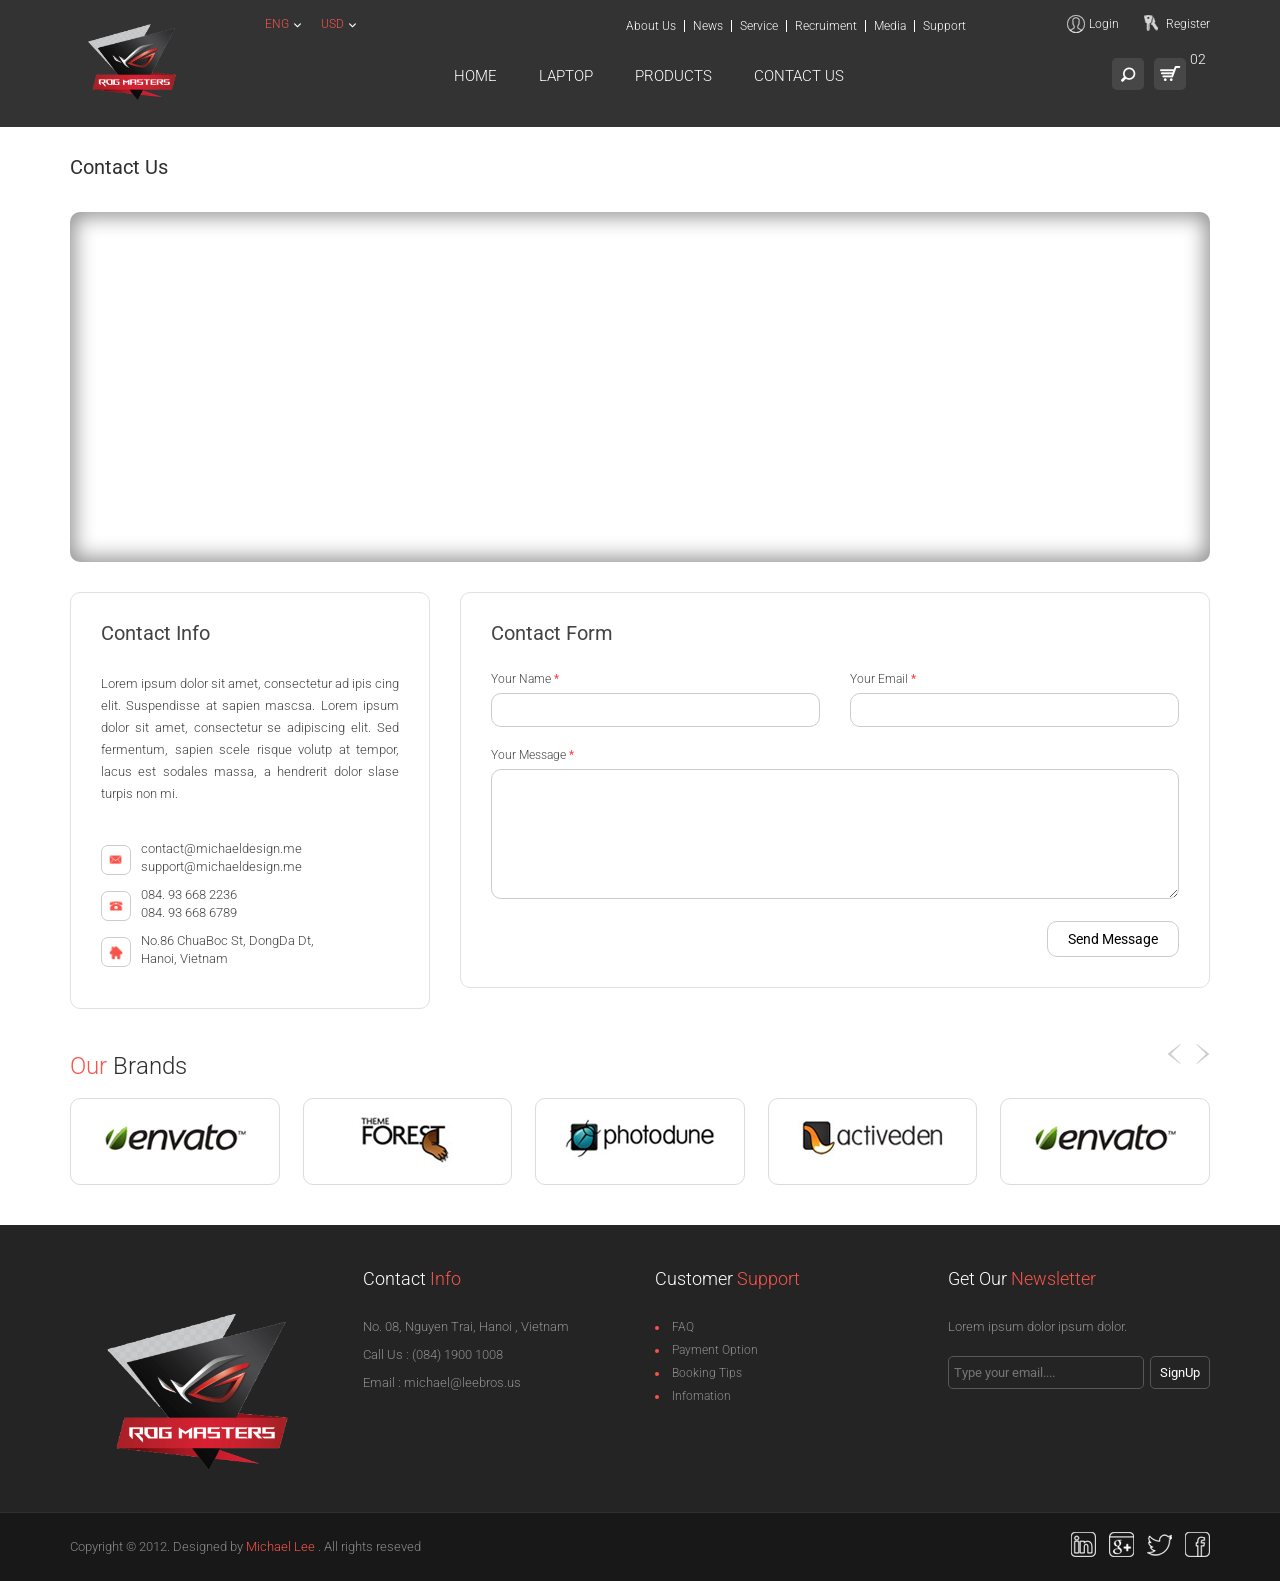
<file: contact.html>
<!DOCTYPE html>
<html>
  <head>
    <meta http-equiv="Content-Type" content="text/html;charset=utf-8"/>
    <meta name="description" content="">
    <meta name="viewport" content="width=device-width, initial-scale=1.0">
    <link rel="shortcut icon" href="images/logoshop.png">
    <title>
      Welcome to FlatShop
    </title>
    <link href="css/bootstrap.css" rel="stylesheet">
    <link href='http://fonts.googleapis.com/css?family=Roboto:400,300,300italic,400italic,500,700,500italic,100italic,100' rel='stylesheet' type='text/css'>
    <link href="css/font-awesome.min.css" rel="stylesheet">
    <link rel="stylesheet" href="css/flexslider.css" type="text/css" media="screen"/>
    <link href="css/style.css" rel="stylesheet" type="text/css">
    <!--[if lt IE 9]>
<script src="https://oss.maxcdn.com/libs/html5shiv/3.7.0/html5shiv.js">
</script>
<script src="https://oss.maxcdn.com/libs/respond.js/1.3.0/respond.min.js">
</script>
<![endif]-->
  </head>
  <body>
    <div class="wrapper">
      <div class="header">
        <div class="container">
           <div class="row">
              <div class="col-md-2 col-sm-2">
                 <div class="logo"><a href="index.html"><img src="images/logoshop.png" alt="FlatShop" width="128px" height="60px" ></a></div>
              </div>
              <div class="col-md-10 col-sm-10">
                  <div class="header_top">
                    <div class="row">
                       <div class="col-md-3">
                          <ul class="option_nav">
                             <li class="dorpdown">
                                <a href="#">Eng</a>
                                <ul class="subnav">
                                   <li><a href="#">Eng</a></li>
                                   <li><a href="#">Vns</a></li>
                                   <li><a href="#">Fer</a></li>
                                   <li><a href="#">Gem</a></li>
                                </ul>
                             </li>
                             <li class="dorpdown">
                                <a href="#">USD</a>
                                <ul class="subnav">
                                   <li><a href="#">USD</a></li>
                                   <li><a href="#">UKD</a></li>
                                   <li><a href="#">FER</a></li>
                                </ul>
                             </li>
                          </ul>
                       </div>
                       <div class="col-md-6">
                          <ul class="topmenu">
                             <li><a href="#">About Us</a></li>
                             <li><a href="#">News</a></li>
                             <li><a href="#">Service</a></li>
                             <li><a href="#">Recruiment</a></li>
                             <li><a href="#">Media</a></li>
                             <li><a href="#">Support</a></li>
                          </ul>
                       </div>
                       <div class="col-md-3">
                          <ul class="usermenu">
                             <li><a href="login.html" class="log">Login</a></li>
                             <li><a href="register.html" class="reg">Register</a></li>
                          </ul>
                       </div>
                    </div>
                    </div>
                     <div class="clearfix"></div>
                    <div class="header_bottom">
                    <ul class="option">
                       <li id="search" class="search">
                          <form><input class="search-submit" type="submit" value=""><input class="search-input" placeholder="Enter your search term..." type="text" value="" name="search"></form>
                       </li>
                       <li class="option-cart">
                          <a href="#" class="cart-icon">cart <span class="cart_no">02</span></a>
                          <!-- <ul class="option-cart-item">
                             <li>
                                <div class="cart-item">
                                   <div class="image"><img src="images/products/hp1.jpg" alt=""></div>
                                   <div class="item-description">
                                      <p class="name">Laptop Hp</p>
                                      <p><span class="light-red"></span><br>Quantity: <span class="light-red">01</span></p>
                                   </div>
                                   <div class="right">
                                      <p class="price">$120</p>
                                      <a href="#" class="remove"><img src="images/remove.png" alt="remove"></a>
                                   </div>
                                </div>
                             </li>
                             <li>
                                <div class="cart-item">
                                   <div class="image"><img src="images/products/chup4.jpg" alt=""></div>
                                   <div class="item-description">
                                      <p class="name">May chup anh</p>
                                      <p></span><br>Quantity: <span class="light-red">01</span></p>
                                   </div>
                                   <div class="right">
                                      <p class="price">$50</p>
                                      <a href="#" class="remove"><img src="images/remove.png" alt="remove"></a>
                                   </div>
                                </div>
                             </li>
                             <li><span class="total">Total <strong>$170</strong></span><button class="checkout" onClick="location.href='checkout.html'">CheckOut</button></li>
                          </ul>
                       </li> -->
                    </ul>
                    <div class="navbar-header"><button type="button" class="navbar-toggle" data-toggle="collapse" data-target=".navbar-collapse"><span class="sr-only">Toggle navigation</span><span class="icon-bar"></span><span class="icon-bar"></span><span class="icon-bar"></span></button></div>
                    <div class="navbar-collapse collapse">
                       <ul class="nav navbar-nav">
                        <li><a href="#"> </a></li>
                        <li><a href="#"> </a></li>
                        <li><a href="#"> </a></li>
                        <li><a href="#"> </a></li>
                        <li><a href="index.html"> Home </a></li>
                           <!-- <li class="active dropdown">
                             <a href="#" class="dropdown-toggle" data-toggle="dropdown">Home</a>
                             <div class="dropdown-menu">
                                <ul class="mega-menu-links">
                                   <li><a href="index.html">home</a></li>
                                   
                                   <li><a href="productgird.html">Productgird</a></li>
                                   <li><a href="details.html">Details</a></li>
                                   <li><a href="cart.html">Cart</a></li>
                                   <li><a href="checkout.html">CheckOut</a></li>
                                   <li><a href="checkout2.html">CheckOut2</a></li>
                                   <li><a href="contact.html">contact</a></li>
                                </ul>
                            </div>
                             </li> -->
                          <li><a href="productgird.html">Laptop</a></li>
                          <li><a href="productlitst.html">Products</a></li>
                          <li><a href="contact.html">contact us</a></li>
                       </ul>
                    </div>
                  </div>
                 
                
              </div>
           </div>
        </div>
     </div>
      <div class="clearfix">
      </div>
      <div class="container_fullwidth">
        <div class="container">
          <div class="row">
            <div class="col-md-12">
              <h5 class="title contact-title">
                Contact Us
              </h5>
              <div class="clearfix">
              </div>
              <div class="map">
                <iframe width="600" height="350" src="https://maps.google.com/maps?f=q&amp;source=s_q&amp;hl=en&amp;geocode=&amp;q=Vietnam&amp;aq=&amp;sll=14.058324,108.277199&amp;sspn=21.827722,43.286133&amp;ie=UTF8&amp;hq=&amp;hnear=Vietnam&amp;ll=14.058324,108.277199&amp;spn=8.883583,21.643066&amp;t=m&amp;z=6&amp;output=embed">
                </iframe>
              </div>
              <div class="clearfix">
              </div>
              <div class="row">
                <div class="col-md-4">
                  <div class="contact-infoormation">
                    <h5>
                      Contact Info
                    </h5>
                    <p>
                      Lorem ipsum dolor sit amet, consectetur ad ipis cing elit. Suspendisse at sapien mascsa. Lorem ipsum dolor sit amet, consectetur se adipiscing elit. Sed fermentum, sapien scele risque volutp at tempor, lacus est sodales massa, a hendrerit dolor slase turpis non mi. 
                    </p>
                    <ul>
                      <li>
                        <span class="icon">
                          <img src="images/message.png" alt="">
                        </span>
                        <p>
                          contact@michaeldesign.me
                          <br>
                          support@michaeldesign.me
                        </p>
                      </li>
                      <li>
                        <span class="icon">
                          <img src="images/phone.png" alt="">
                        </span>
                        <p>
                          084. 93 668 2236
                          <br>
                          084. 93 668 6789
                        </p>
                      </li>
                      <li>
                        <span class="icon">
                          <img src="images/address.png" alt="">
                        </span>
                        <p>
                          No.86 ChuaBoc St, DongDa Dt,
                          <br>
                          Hanoi, Vietnam
                        </p>
                      </li>
                    </ul>
                  </div>
                </div>
                <div class="col-md-8">
                  <div class="ContactForm">
                    <h5>
                      Contact Form
                    </h5>
                    <form>
                      <div class="row">
                        <div class="col-md-6">
                          <label>
                            Your Name 
                            <strong class="red">
                              *
                            </strong>
                          </label>
                          <input class="inputfild" type="text" name="">
                        </div>
                        <div class="col-md-6">
                          <label>
                            Your Email
                            <strong class="red">
                              *
                            </strong>
                          </label>
                          <input class="inputfild" type="email" name="">
                        </div>
                      </div>
                      <div class="row">
                        <div class="col-md-12">
                          <label>
                            Your Message 
                            <strong class="red">
                              *
                            </strong>
                          </label>
                          <textarea class="inputfild" rows="8" name="">
                          </textarea>
                        </div>
                      </div>
                      <button class="pull-right">
                        Send Message
                      </button>
                    </form>
                  </div>
                </div>
              </div>
            </div>
          </div>
          <div class="clearfix">
          </div>
          <div class="our-brand">
            <h3 class="title">
              <strong>
                Our 
              </strong>
              Brands
            </h3>
            <div class="control">
              <a id="prev_brand" class="prev" href="#">
                &lt;
              </a>
              <a id="next_brand" class="next" href="#">
                &gt;
              </a>
            </div>
            <ul id="braldLogo">
              <li>
                <ul class="brand_item">
                  <li>
                    <a href="#">
                      <div class="brand-logo">
                        <img src="images/envato.png" alt="">
                      </div>
                    </a>
                  </li>
                  <li>
                    <a href="#">
                      <div class="brand-logo">
                        <img src="images/themeforest.png" alt="">
                      </div>
                    </a>
                  </li>
                  <li>
                    <a href="#">
                      <div class="brand-logo">
                        <img src="images/photodune.png" alt="">
                      </div>
                    </a>
                  </li>
                  <li>
                    <a href="#">
                      <div class="brand-logo">
                        <img src="images/activeden.png" alt="">
                      </div>
                    </a>
                  </li>
                  <li>
                    <a href="#">
                      <div class="brand-logo">
                        <img src="images/envato.png" alt="">
                      </div>
                    </a>
                  </li>
                </ul>
              </li>
              <li>
                <ul class="brand_item">
                  <li>
                    <a href="#">
                      <div class="brand-logo">
                        <img src="images/envato.png" alt="">
                      </div>
                    </a>
                  </li>
                  <li>
                    <a href="#">
                      <div class="brand-logo">
                        <img src="images/themeforest.png" alt="">
                      </div>
                    </a>
                  </li>
                  <li>
                    <a href="#">
                      <div class="brand-logo">
                        <img src="images/photodune.png" alt="">
                      </div>
                    </a>
                  </li>
                  <li>
                    <a href="#">
                      <div class="brand-logo">
                        <img src="images/activeden.png" alt="">
                      </div>
                    </a>
                  </li>
                  <li>
                    <a href="#">
                      <div class="brand-logo">
                        <img src="images/envato.png" alt="">
                      </div>
                    </a>
                  </li>
                </ul>
              </li>
            </ul>
          </div>
        </div>
      </div>
      <div class="clearfix">
      </div>
      <div class="footer">
        <div class="footer-info">
          <div class="container">
            <div class="row">
              <div class="col-md-3">
                <div class="footer-logo">
                  <a href="#">
                    <img src="images/logoshop.png" alt="">
                  </a>
                </div>
              </div>
              <div class="col-md-3 col-sm-6">
                <h4 class="title">
                  Contact 
                  <strong>
                    Info
                  </strong>
                </h4>
                <p>
                  No. 08, Nguyen Trai, Hanoi , Vietnam
                </p>
                <p>
                  Call Us : (084) 1900 1008
                </p>
                <p>
                  Email : michael@leebros.us
                </p>
              </div>
              <div class="col-md-3 col-sm-6">
                <h4 class="title">
                  Customer
                  <strong>
                    Support
                  </strong>
                </h4>
                <ul class="support">
                  <li>
                    <a href="#">
                      FAQ
                    </a>
                  </li>
                  <li>
                    <a href="#">
                      Payment Option
                    </a>
                  </li>
                  <li>
                    <a href="#">
                      Booking Tips
                    </a>
                  </li>
                  <li>
                    <a href="#">
                      Infomation
                    </a>
                  </li>
                </ul>
              </div>
              <div class="col-md-3">
                <h4 class="title">
                  Get Our 
                  <strong>
                    Newsletter 
                  </strong>
                </h4>
                <p>
                  Lorem ipsum dolor ipsum dolor.
                </p>
                <form class="newsletter">
                  <input type="text" name="" placeholder="Type your email....">
                  <input type="submit" value="SignUp" class="button">
                </form>
              </div>
            </div>
          </div>
        </div>
        <div class="copyright-info">
          <div class="container">
            <div class="row">
              <div class="col-md-6">
                <p>
                  Copyright © 2012. Designed by 
                  <a href="#">
                    Michael Lee
                  </a>
                  . All rights reseved
                </p>
              </div>
              <div class="col-md-6">
                <ul class="social-icon">
                  <li>
                    <a href="#" class="linkedin">
                    </a>
                  </li>
                  <li>
                    <a href="#" class="google-plus">
                    </a>
                  </li>
                  <li>
                    <a href="#" class="twitter">
                    </a>
                  </li>
                  <li>
                    <a href="#" class="facebook">
                    </a>
                  </li>
                </ul>
              </div>
            </div>
          </div>
        </div>
      </div>
    </div>
    <!-- Bootstrap core JavaScript==================================================-->
    <script type="text/javascript" src="js/jquery-1.10.2.min.js">
    </script>
    <script type="text/javascript" src="js/bootstrap.min.js">
    </script>
    <script defer src="js/jquery.flexslider.js">
    </script>
    <script type="text/javascript" src="js/jquery.carouFredSel-6.2.1-packed.js">
    </script>
    <script type="text/javascript" src="js/script.min.js" >
    </script>
  </body>
</html>
</file>
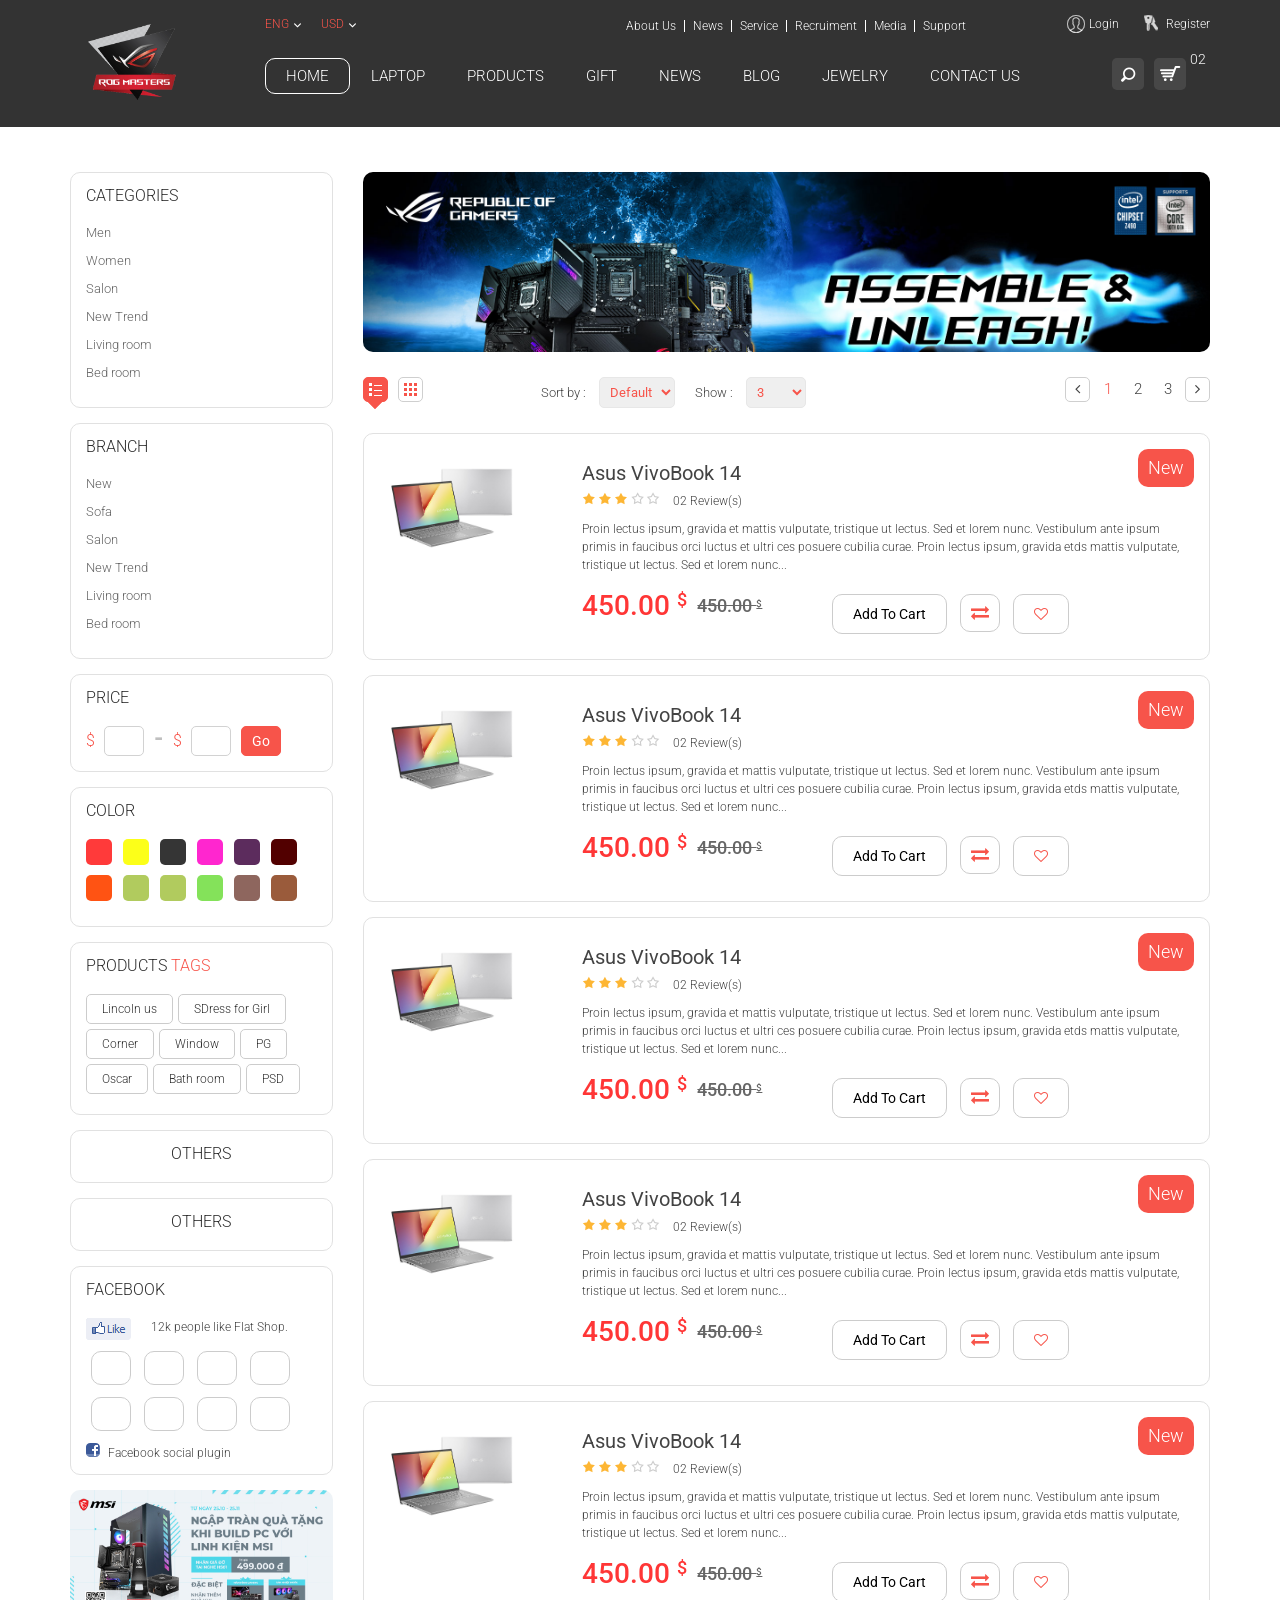
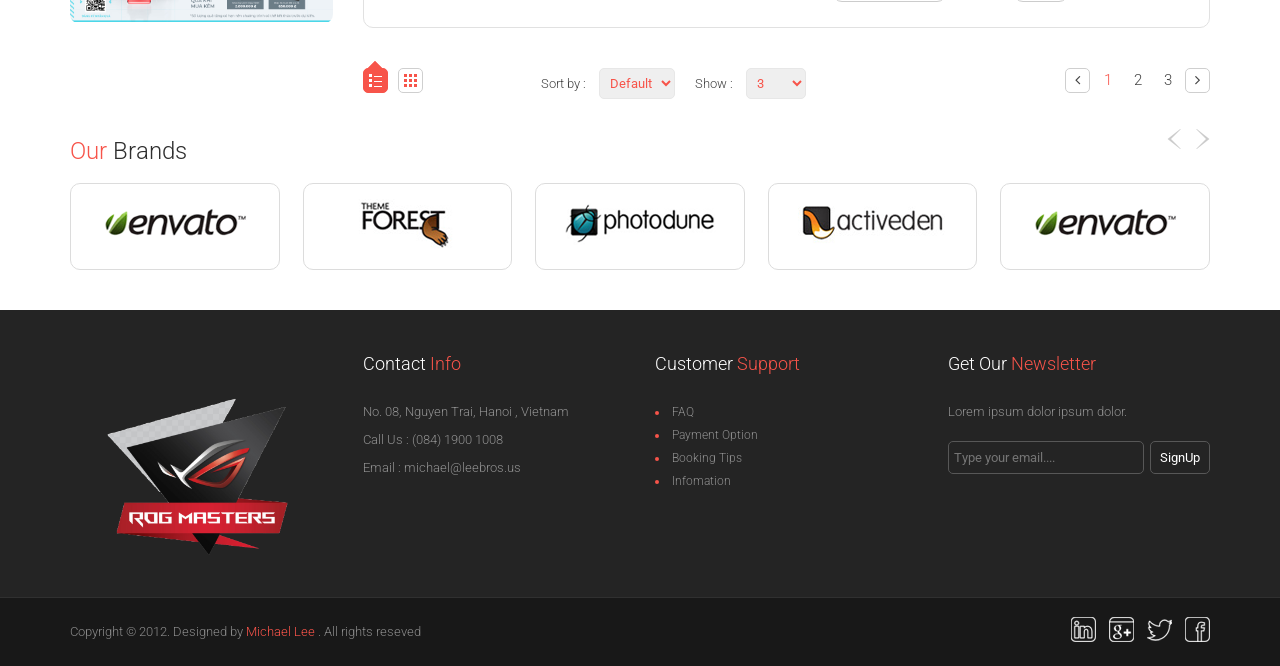
<file: productlitst.html>
<!DOCTYPE html>
<html>
  <head>
    <meta http-equiv="Content-Type" content="text/html;charset=utf-8"/>
    <meta name="description" content="">
    <meta name="viewport" content="width=device-width, initial-scale=1.0">
    <link rel="shortcut icon" href="images/logoshop.png">
    <title>
     Products
    </title>
    <link href="css/bootstrap.css" rel="stylesheet">
    <link href='http://fonts.googleapis.com/css?family=Roboto:400,300,300italic,400italic,500,700,500italic,100italic,100' rel='stylesheet' type='text/css'>
    <link href="css/font-awesome.min.css" rel="stylesheet">
    <link rel="stylesheet" href="css/flexslider.css" type="text/css" media="screen"/>
    <link href="css/style.css" rel="stylesheet">
    <!--[if lt IE 9]>
<script src="https://oss.maxcdn.com/libs/html5shiv/3.7.0/html5shiv.js">
</script>
<script src="https://oss.maxcdn.com/libs/respond.js/1.3.0/respond.min.js">
</script>
<![endif]-->
  </head>
  <body>
    <div class="wrapper">
      <div class="header">
        <div class="container">
           <div class="row">
              <div class="col-md-2 col-sm-2">
                 <div class="logo"><a href="index.html"><img src="images/logoshop.png" alt="FlatShop" width="128px" height="60px" ></a></div>
              </div>
              <div class="col-md-10 col-sm-10">
                 <div class="header_top">
                    <div class="row">
                       <div class="col-md-3">
                          <ul class="option_nav">
                             <li class="dorpdown">
                                <a href="#">Eng</a>
                                <ul class="subnav">
                                   <li><a href="#">Eng</a></li>
                                   <li><a href="#">Vns</a></li>
                                   <li><a href="#">Fer</a></li>
                                   <li><a href="#">Gem</a></li>
                                </ul>
                             </li>
                             <li class="dorpdown">
                                <a href="#">USD</a>
                                <ul class="subnav">
                                   <li><a href="#">USD</a></li>
                                   <li><a href="#">UKD</a></li>
                                   <li><a href="#">FER</a></li>
                                </ul>
                             </li>
                          </ul>
                       </div>
                       <div class="col-md-6">
                          <ul class="topmenu">
                             <li><a href="#">About Us</a></li>
                             <li><a href="#">News</a></li>
                             <li><a href="#">Service</a></li>
                             <li><a href="#">Recruiment</a></li>
                             <li><a href="#">Media</a></li>
                             <li><a href="#">Support</a></li>
                          </ul>
                       </div>
                       <div class="col-md-3">
                          <ul class="usermenu">
                             <li><a href="checkout.html" class="log">Login</a></li>
                             <li><a href="checkout2.html" class="reg">Register</a></li>
                          </ul>
                       </div>
                    </div>
                 </div>
                 <div class="clearfix"></div>
                 <div class="header_bottom">
                    <ul class="option">
                       <li id="search" class="search">
                          <form><input class="search-submit" type="submit" value=""><input class="search-input" placeholder="Enter your search term..." type="text" value="" name="search"></form>
                       </li>
                       <li class="option-cart">
                          <a href="#" class="cart-icon">cart <span class="cart_no">02</span></a>
                          <ul class="option-cart-item">
                             <li>
                                <div class="cart-item">
                                   <div class="image"><img src="images/products/hp1.jpg" alt=""></div>
                                   <div class="item-description">
                                      <p class="name">Laptop Hp</p>
                                      <p><span class="light-red"></span><br>Quantity: <span class="light-red">01</span></p>
                                   </div>
                                   <div class="right">
                                      <p class="price">$120</p>
                                      <a href="#" class="remove"><img src="images/remove.png" alt="remove"></a>
                                   </div>
                                </div>
                             </li>
                             <li>
                                <div class="cart-item">
                                   <div class="image"><img src="images/products/chup4.jpg" alt=""></div>
                                   <div class="item-description">
                                      <p class="name">May chup anh</p>
                                      <p></span><br>Quantity: <span class="light-red">01</span></p>
                                   </div>
                                   <div class="right">
                                      <p class="price">$50</p>
                                      <a href="#" class="remove"><img src="images/remove.png" alt="remove"></a>
                                   </div>
                                </div>
                             </li>
                             <li><span class="total">Total <strong>$170</strong></span><button class="checkout" onClick="location.href='checkout.html'">CheckOut</button></li>
                          </ul>
                       </li>
                    </ul>
                    <div class="navbar-header"><button type="button" class="navbar-toggle" data-toggle="collapse" data-target=".navbar-collapse"><span class="sr-only">Toggle navigation</span><span class="icon-bar"></span><span class="icon-bar"></span><span class="icon-bar"></span></button></div>
                    <div class="navbar-collapse collapse">
                       <ul class="nav navbar-nav">
                          <li class="active dropdown">
                             <a href="#" class="dropdown-toggle" data-toggle="dropdown">Home</a>
                             <div class="dropdown-menu">
                                <ul class="mega-menu-links">
                                   <li><a href="index.html">home</a></li>
                                   <li><a href="home2.html">home2</a></li>
                                   <li><a href="home3.html">home3</a></li>
                                   <li><a href="productlitst.html">Productlitst</a></li>
                                   <li><a href="productgird.html">Productgird</a></li>
                                   <li><a href="details.html">Details</a></li>
                                   <li><a href="cart.html">Cart</a></li>
                                   <li><a href="checkout.html">CheckOut</a></li>
                                   <li><a href="checkout2.html">CheckOut2</a></li>
                                   <li><a href="contact.html">contact</a></li>
                                </ul>
                             </div>
                          </li>
                          <li><a href="productgird.html">Laptop</a></li>
                          <li><a href="productlitst.html">Products</a></li>
                          <!-- <li class="dropdown">
                             <a href="#" class="dropdown-toggle" data-toggle="dropdown">Fashion</a>
                             <div class="dropdown-menu mega-menu">
                                <div class="row">
                                   <div class="col-md-6 col-sm-6">
                                      <ul class="mega-menu-links">
                                         <li><a href="productgird.html">New Collection</a></li>
                                         <li><a href="productgird.html">Shirts & tops</a></li>
                                         <li><a href="productgird.html">Laptop & Brie</a></li>
                                         <li><a href="productgird.html">Dresses</a></li>
                                         <li><a href="productgird.html">Blazers & Jackets</a></li>
                                         <li><a href="productgird.html">Shoulder Bags</a></li>
                                      </ul>
                                   </div>
                                   <div class="col-md-6 col-sm-6">
                                      <ul class="mega-menu-links">
                                         <li><a href="productgird.html">New Collection</a></li>
                                         <li><a href="productgird.html">Shirts & tops</a></li>
                                         <li><a href="productgird.html">Laptop & Brie</a></li>
                                         <li><a href="productgird.html">Dresses</a></li>
                                         <li><a href="productgird.html">Blazers & Jackets</a></li>
                                         <li><a href="productgird.html">Shoulder Bags</a></li>
                                      </ul>
                                   </div>
                                </div>
                             </div>
                          </li> -->
                          <li><a href="productgird.html">gift</a></li>
                          <li><a href="productgird.html">News</a></li>
                          <li><a href="productgird.html">blog</a></li>
                          <li><a href="productgird.html">jewelry</a></li>
                          <li><a href="contact.html">contact us</a></li>
                       </ul>
                    </div>
                 </div>
              </div>
           </div>
        </div>
     </div>
      <div class="clearfix">
      </div>
      <div class="container_fullwidth">
        <div class="container">
          <div class="row">
            <div class="col-md-3">
              <div class="category leftbar">
                <h3 class="title">
                  Categories
                </h3>
                <ul>
                  <li>
                    <a href="#">
                      Men
                    </a>
                  </li>
                  <li>
                    <a href="#">
                      Women
                    </a>
                  </li>
                  <li>
                    <a href="#">
                      Salon
                    </a>
                  </li>
                  <li>
                    <a href="#">
                      New Trend
                    </a>
                  </li>
                  <li>
                    <a href="#">
                      Living room
                    </a>
                  </li>
                  <li>
                    <a href="#">
                      Bed room
                    </a>
                  </li>
                </ul>
              </div>
              <div class="branch leftbar">
                <h3 class="title">
                  Branch
                </h3>
                <ul>
                  <li>
                    <a href="#">
                      New
                    </a>
                  </li>
                  <li>
                    <a href="#">
                      Sofa
                    </a>
                  </li>
                  <li>
                    <a href="#">
                      Salon
                    </a>
                  </li>
                  <li>
                    <a href="#">
                      New Trend
                    </a>
                  </li>
                  <li>
                    <a href="#">
                      Living room
                    </a>
                  </li>
                  <li>
                    <a href="#">
                      Bed room
                    </a>
                  </li>
                </ul>
              </div>
              <div class="price-filter leftbar">
                <h3 class="title">
                  Price
                </h3>
                <form class="pricing">
                  <label>
                    $ 
                    <input type="number">
                  </label>
                  <span class="separate">
                    - 
                  </span>
                  <label>
                    $ 
                    <input type="number">
                  </label>
                  <input type="submit" value="Go">
                </form>
              </div>
              <div class="clolr-filter leftbar">
                <h3 class="title">
                  Color
                </h3>
                <ul>
                  <li>
                    <a href="#" class="red-bg">
                      light red
                    </a>
                  </li>
                  <li>
                    <a href="#" class=" yellow-bg">
                      yellow"
                    </a>
                  </li>
                  <li>
                    <a href="#" class="black-bg ">
                      black
                    </a>
                  </li>
                  <li>
                    <a href="#" class="pink-bg">
                      pink
                    </a>
                  </li>
                  <li>
                    <a href="#" class="dkpink-bg">
                      dkpink
                    </a>
                  </li>
                  <li>
                    <a href="#" class="chocolate-bg">
                      chocolate
                    </a>
                  </li>
                  <li>
                    <a href="#" class="orange-bg">
                      orange-bg
                    </a>
                  </li>
                  <li>
                    <a href="#" class="off-white-bg">
                      off-white
                    </a>
                  </li>
                  <li>
                    <a href="#" class="extra-lightgreen-bg">
                      extra-lightgreen
                    </a>
                  </li>
                  <li>
                    <a href="#" class="lightgreen-bg">
                      lightgreen
                    </a>
                  </li>
                  <li>
                    <a href="#" class="biscuit-bg">
                      biscuit
                    </a>
                  </li>
                  <li>
                    <a href="#" class="chocolatelight-bg">
                      chocolatelight
                    </a>
                  </li>
                </ul>
              </div>
              <div class="product-tag leftbar">
                <h3 class="title">
                  Products 
                  <strong>
                    Tags
                  </strong>
                </h3>
                <ul>
                  <li>
                    <a href="#">
                      Lincoln us
                    </a>
                  </li>
                  <li>
                    <a href="#">
                      SDress for Girl
                    </a>
                  </li>
                  <li>
                    <a href="#">
                      Corner
                    </a>
                  </li>
                  <li>
                    <a href="#">
                      Window
                    </a>
                  </li>
                  <li>
                    <a href="#">
                      PG
                    </a>
                  </li>
                  <li>
                    <a href="#">
                      Oscar
                    </a>
                  </li>
                  <li>
                    <a href="#">
                      Bath room
                    </a>
                  </li>
                  <li>
                    <a href="#">
                      PSD
                    </a>
                  </li>
                </ul>
              </div>
              <div class="others leftbar">
                <h3 class="title">
                  Others
                </h3>
              </div>
              <div class="others leftbar">
                <h3 class="title">
                  Others
                </h3>
              </div>
              <div class="fbl-box leftbar">
                <h3 class="title">
                  Facebook
                </h3>
                <span class="likebutton">
                  <a href="#">
                    <img src="images/fblike.png" alt="">
                  </a>
                </span>
                <p>
                  12k people like Flat Shop.
                </p>
                <ul>
                  <li>
                    <a href="#">
                    </a>
                  </li>
                  <li>
                    <a href="#">
                    </a>
                  </li>
                  <li>
                    <a href="#">
                    </a>
                  </li>
                  <li>
                    <a href="#">
                    </a>
                  </li>
                  <li>
                    <a href="#">
                    </a>
                  </li>
                  <li>
                    <a href="#">
                    </a>
                  </li>
                  <li>
                    <a href="#">
                    </a>
                  </li>
                  <li>
                    <a href="#">
                    </a>
                  </li>
                </ul>
                <div class="fbplug">
                  <a href="#">
                    <span>
                      <img src="images/fbicon.png" alt="">
                    </span>
                    Facebook social plugin
                  </a>
                </div>
              </div>
              <div class="leftbanner">
                <img src="images/Promotion3.jpg" alt="">
              </div>
            </div>
            <div class="col-md-9">
              <div class="banner">
                <div class="bannerslide" id="bannerslide">
                  <ul class="slides">
                    <li>
                      <a href="#">
                        <img src="images/Promotion1.jpg" alt=""/>
                      </a>
                    </li>
                    <li>
                      <a href="#">
                        <img src="images/Promotion2.jpg" alt=""/>
                      </a>
                    </li>
                  </ul>
                </div>
              </div>
              <div class="clearfix">
              </div>
              <div class="products-list">
                <div class="toolbar">
                  <div class="sorter">
                    <div class="view-mode">
                      <a href="#" class="list active">
                        List
                      </a>
                      <a href="productgird.html" class="grid">
                        Grid
                      </a>
                    </div>
                    <div class="sort-by">
                      Sort by : 
                      <select name="" >
                        <option value="Default" selected >
                          Default
                        </option>
                        <option value="Name">
                          Name
                        </option>
                        <option value="Price">
                          Price
                        </option>
                      </select>
                    </div>
                    <div class="limiter">
                      Show : 
                      <select name="">
                        <option value="3" selected>
                          3
                        </option>
                        <option value="6">
                          6
                        </option>
                        <option value="9">
                          9
                        </option>
                      </select>
                    </div>
                  </div>
                  <div class="pager">
                    <a href="#" class="prev-page">
                      <i class="fa fa-angle-left">
                      </i>
                    </a>
                    <a href="#" class="active">
                      1
                    </a>
                    <a href="#">
                      2
                    </a>
                    <a href="#">
                      3
                    </a>
                    <a href="#" class="next-page">
                      <i class="fa fa-angle-right">
                      </i>
                    </a>
                  </div>
                </div>
                <ul class="products-listItem">
                  <li class="products">
                    <div class="offer">
                      New
                    </div>
                    <div class="thumbnail">
                      <img src="images/products/asus-vivobook-14.jpg" alt="Product Name">
                    </div>
                    <div class="product-list-description">
                      <div class="productname">
                        Asus VivoBook 14
                      </div>
                      <p>
                        <img src="images/star.png" alt="">
                        <a href="#" class="review_num">
                          02 Review(s)
                        </a>
                      </p>
                      <p>
                        Proin lectus ipsum, gravida et mattis vulputate, tristique ut lectus. Sed et lorem nunc. Vestibulum ante ipsum primis in faucibus orci luctus et ultri ces posuere cubilia curae. Proin lectus ipsum, gravida etds mattis vulputate, tristique ut lectus. Sed et lorem nunc...
                      </p>
                      <div class="list_bottom">
                        <div class="price">
                          <span class="new_price">
                            450.00
                            <sup>
                              $
                            </sup>
                          </span>
                          <span class="old_price">
                            450.00
                            <sup>
                              $
                            </sup>
                          </span>
                        </div>
                        <div class="button_group">
                          <button class="button">
                            Add To Cart
                          </button>
                          <button class="button compare">
                            <i class="fa fa-exchange">
                            </i>
                          </button>
                          <button class="button favorite">
                            <i class="fa fa-heart-o">
                            </i>
                          </button>
                        </div>
                      </div>
                    </div>
                  </li>
                  <li class="products">
                    <div class="offer">
                      New
                    </div>
                    <div class="thumbnail">
                      <img src="images/products/asus-vivobook-14.jpg" alt="Product Name">
                    </div>
                    <div class="product-list-description">
                      <div class="productname">
                        Asus VivoBook 14
                      </div>
                      <p>
                        <img src="images/star.png" alt="">
                        <a href="#" class="review_num">
                          02 Review(s)
                        </a>
                      </p>
                      <p>
                        Proin lectus ipsum, gravida et mattis vulputate, tristique ut lectus. Sed et lorem nunc. Vestibulum ante ipsum primis in faucibus orci luctus et ultri ces posuere cubilia curae. Proin lectus ipsum, gravida etds mattis vulputate, tristique ut lectus. Sed et lorem nunc...
                      </p>
                      <div class="list_bottom">
                        <div class="price">
                          <span class="new_price">
                            450.00
                            <sup>
                              $
                            </sup>
                          </span>
                          <span class="old_price">
                            450.00
                            <sup>
                              $
                            </sup>
                          </span>
                        </div>
                        <div class="button_group">
                          <button class="button">
                            Add To Cart
                          </button>
                          <button class="button compare">
                            <i class="fa fa-exchange">
                            </i>
                          </button>
                          <button class="button favorite">
                            <i class="fa fa-heart-o">
                            </i>
                          </button>
                        </div>
                      </div>
                    </div>
                  </li>
                  <li class="products">
                    <div class="offer">
                      New
                    </div>
                    <div class="thumbnail">
                      <img src="images/products/asus-vivobook-14.jpg" alt="Product Name">
                    </div>
                    <div class="product-list-description">
                      <div class="productname">
                        Asus VivoBook 14
                      </div>
                      <p>
                        <img src="images/star.png" alt="">
                        <a href="#" class="review_num">
                          02 Review(s)
                        </a>
                      </p>
                      <p>
                        Proin lectus ipsum, gravida et mattis vulputate, tristique ut lectus. Sed et lorem nunc. Vestibulum ante ipsum primis in faucibus orci luctus et ultri ces posuere cubilia curae. Proin lectus ipsum, gravida etds mattis vulputate, tristique ut lectus. Sed et lorem nunc...
                      </p>
                      <div class="list_bottom">
                        <div class="price">
                          <span class="new_price">
                            450.00
                            <sup>
                              $
                            </sup>
                          </span>
                          <span class="old_price">
                            450.00
                            <sup>
                              $
                            </sup>
                          </span>
                        </div>
                        <div class="button_group">
                          <button class="button">
                            Add To Cart
                          </button>
                          <button class="button compare">
                            <i class="fa fa-exchange">
                            </i>
                          </button>
                          <button class="button favorite">
                            <i class="fa fa-heart-o">
                            </i>
                          </button>
                        </div>
                      </div>
                    </div>
                  </li>
                  <li class="products">
                    <div class="offer">
                      New
                    </div>
                    <div class="thumbnail">
                      <img src="images/products/asus-vivobook-14.jpg" alt="Product Name">
                    </div>
                    <div class="product-list-description">
                      <div class="productname">
                        Asus VivoBook 14
                      </div>
                      <p>
                        <img src="images/star.png" alt="">
                        <a href="#" class="review_num">
                          02 Review(s)
                        </a>
                      </p>
                      <p>
                        Proin lectus ipsum, gravida et mattis vulputate, tristique ut lectus. Sed et lorem nunc. Vestibulum ante ipsum primis in faucibus orci luctus et ultri ces posuere cubilia curae. Proin lectus ipsum, gravida etds mattis vulputate, tristique ut lectus. Sed et lorem nunc...
                      </p>
                      <div class="list_bottom">
                        <div class="price">
                          <span class="new_price">
                            450.00
                            <sup>
                              $
                            </sup>
                          </span>
                          <span class="old_price">
                            450.00
                            <sup>
                              $
                            </sup>
                          </span>
                        </div>
                        <div class="button_group">
                          <button class="button">
                            Add To Cart
                          </button>
                          <button class="button compare">
                            <i class="fa fa-exchange">
                            </i>
                          </button>
                          <button class="button favorite">
                            <i class="fa fa-heart-o">
                            </i>
                          </button>
                        </div>
                      </div>
                    </div>
                  </li>
                  <li class="products">
                    <div class="offer">
                      New
                    </div>
                    <div class="thumbnail">
                      <img src="images/products/asus-vivobook-14.jpg" alt="Product Name">
                    </div>
                    <div class="product-list-description">
                      <div class="productname">
                        Asus VivoBook 14
                      </div>
                      <p>
                        <img src="images/star.png" alt="">
                        <a href="#" class="review_num">
                          02 Review(s)
                        </a>
                      </p>
                      <p>
                        Proin lectus ipsum, gravida et mattis vulputate, tristique ut lectus. Sed et lorem nunc. Vestibulum ante ipsum primis in faucibus orci luctus et ultri ces posuere cubilia curae. Proin lectus ipsum, gravida etds mattis vulputate, tristique ut lectus. Sed et lorem nunc...
                      </p>
                      <div class="list_bottom">
                        <div class="price">
                          <span class="new_price">
                            450.00
                            <sup>
                              $
                            </sup>
                          </span>
                          <span class="old_price">
                            450.00
                            <sup>
                              $
                            </sup>
                          </span>
                        </div>
                        <div class="button_group">
                          <button class="button">
                            Add To Cart
                          </button>
                          <button class="button compare">
                            <i class="fa fa-exchange">
                            </i>
                          </button>
                          <button class="button favorite">
                            <i class="fa fa-heart-o">
                            </i>
                          </button>
                        </div>
                      </div>
                    </div>
                  </li>
                </ul>
                <div class="toolbar">
                  <div class="sorter bottom">
                    <div class="view-mode">
                      <a href="#" class="list active">
                        List
                      </a>
                      <a href="productgird.html" class="grid">
                        Grid
                      </a>
                    </div>
                    <div class="sort-by">
                      Sort by : 
                      <select name="" >
                        <option value="Default" selected>
                          Default
                        </option>
                        <option value="Name">
                          Name
                        </option>
                        <option value="Price">
                          Price
                        </option>
                      </select>
                    </div>
                    <div class="limiter">
                      Show : 
                      <select name="" >
                        <option value="3" selected>
                          3
                        </option>
                        <option value="6">
                          6
                        </option>
                        <option value="9">
                          9
                        </option>
                      </select>
                    </div>
                  </div>
                  <div class="pager">
                    <a href="#" class="prev-page">
                      <i class="fa fa-angle-left">
                      </i>
                    </a>
                    <a href="#" class="active">
                      1
                    </a>
                    <a href="#">
                      2
                    </a>
                    <a href="#">
                      3
                    </a>
                    <a href="#" class="next-page">
                      <i class="fa fa-angle-right">
                      </i>
                    </a>
                  </div>
                </div>
              </div>
            </div>
          </div>
          <div class="clearfix">
          </div>
          <div class="our-brand">
            <h3 class="title">
              <strong>
                Our 
              </strong>
              Brands
            </h3>
            <div class="control">
              <a id="prev_brand" class="prev" href="#">
                &lt;
              </a>
              <a id="next_brand" class="next" href="#">
                &gt;
              </a>
            </div>
            <ul id="braldLogo">
              <li>
                <ul class="brand_item">
                  <li>
                    <a href="#">
                      <div class="brand-logo">
                        <img src="images/envato.png" alt="">
                      </div>
                    </a>
                  </li>
                  <li>
                    <a href="#">
                      <div class="brand-logo">
                        <img src="images/themeforest.png" alt="">
                      </div>
                    </a>
                  </li>
                  <li>
                    <a href="#">
                      <div class="brand-logo">
                        <img src="images/photodune.png" alt="">
                      </div>
                    </a>
                  </li>
                  <li>
                    <a href="#">
                      <div class="brand-logo">
                        <img src="images/activeden.png" alt="">
                      </div>
                    </a>
                  </li>
                  <li>
                    <a href="#">
                      <div class="brand-logo">
                        <img src="images/envato.png" alt="">
                      </div>
                    </a>
                  </li>
                </ul>
              </li>
              <li>
                <ul class="brand_item">
                  <li>
                    <a href="#">
                      <div class="brand-logo">
                        <img src="images/envato.png" alt="">
                      </div>
                    </a>
                  </li>
                  <li>
                    <a href="#">
                      <div class="brand-logo">
                        <img src="images/themeforest.png" alt="">
                      </div>
                    </a>
                  </li>
                  <li>
                    <a href="#">
                      <div class="brand-logo">
                        <img src="images/photodune.png" alt="">
                      </div>
                    </a>
                  </li>
                  <li>
                    <a href="#">
                      <div class="brand-logo">
                        <img src="images/activeden.png" alt="">
                      </div>
                    </a>
                  </li>
                  <li>
                    <a href="#">
                      <div class="brand-logo">
                        <img src="images/envato.png" alt="">
                      </div>
                    </a>
                  </li>
                </ul>
              </li>
            </ul>
          </div>
        </div>
      </div>
      <div class="clearfix">
      </div>
      <div class="footer">
        <div class="footer-info">
          <div class="container">
            <div class="row">
              <div class="col-md-3">
                <div class="footer-logo">
                  <a href="#">
                    <img src="images/logoshop.png" alt="">
                  </a>
                </div>
              </div>
              <div class="col-md-3 col-sm-6">
                <h4 class="title">
                  Contact 
                  <strong>
                    Info
                  </strong>
                </h4>
                <p>
                  No. 08, Nguyen Trai, Hanoi , Vietnam
                </p>
                <p>
                  Call Us : (084) 1900 1008
                </p>
                <p>
                  Email : michael@leebros.us
                </p>
              </div>
              <div class="col-md-3 col-sm-6">
                <h4 class="title">
                  Customer
                  <strong>
                    Support
                  </strong>
                </h4>
                <ul class="support">
                  <li>
                    <a href="#">
                      FAQ
                    </a>
                  </li>
                  <li>
                    <a href="#">
                      Payment Option
                    </a>
                  </li>
                  <li>
                    <a href="#">
                      Booking Tips
                    </a>
                  </li>
                  <li>
                    <a href="#">
                      Infomation
                    </a>
                  </li>
                </ul>
              </div>
              <div class="col-md-3">
                <h4 class="title">
                  Get Our 
                  <strong>
                    Newsletter 
                  </strong>
                </h4>
                <p>
                  Lorem ipsum dolor ipsum dolor.
                </p>
                <form class="newsletter">
                  <input type="text" name="" placeholder="Type your email....">
                  <input type="submit" value="SignUp" class="button">
                </form>
              </div>
            </div>
          </div>
        </div>
        <div class="copyright-info">
          <div class="container">
            <div class="row">
              <div class="col-md-6">
                <p>
                  Copyright © 2012. Designed by 
                  <a href="#">
                    Michael Lee
                  </a>
                  . All rights reseved
                </p>
              </div>
              <div class="col-md-6">
                <ul class="social-icon">
                  <li>
                    <a href="#" class="linkedin">
                    </a>
                  </li>
                  <li>
                    <a href="#" class="google-plus">
                    </a>
                  </li>
                  <li>
                    <a href="#" class="twitter">
                    </a>
                  </li>
                  <li>
                    <a href="#" class="facebook">
                    </a>
                  </li>
                </ul>
              </div>
            </div>
          </div>
        </div>
      </div>
    </div>
    <!-- Bootstrap core JavaScript==================================================-->
    <script type="text/javascript" src="js/jquery-1.10.2.min.js">
    </script>
    <script type="text/javascript" src="js/jquery.easing.1.3.js">
    </script>
    <script type="text/javascript" src="js/bootstrap.min.js">
    </script>
    <script defer src="js/jquery.flexslider.js">
    </script>
    <script type="text/javascript" src="js/jquery.sequence-min.js">
    </script>
    <script type="text/javascript" src="js/jquery.carouFredSel-6.2.1-packed.js">
    </script>
    <script type="text/javascript" src="js/script.min.js" >
    </script>
  </body>
</html>
</file>
<file: css/style.css>
/* CSS RESET */html, body, div, span, applet, object, iframe, h1, h2, h3, h4, h5, h6, p, blockquote, pre, a, abbr, acronym, address, big, cite, code, del, dfn, em, img, ins, kbd, q, s, samp, small, strike, strong, sub, sup, tt, var, b, u, i, center, dl, dt, dd, ol, ul, li, fieldset, form, label, legend, table, caption, tbody, tfoot, thead, tr, th, td, article, aside, canvas, details, embed, figure, figcaption, footer, header, hgroup, menu, nav, output, ruby, section, summary, time, mark, audio, video{margin: 0;padding: 0;border: 0;font-size: 100%;font: inherit;vertical-align: baseline;}/* HTML5 display-role reset for older browsers */article, aside, details, figcaption, figure, footer, header, hgroup, menu, nav, section{display: block;}body{font-family: 'Roboto', sans-serif;font-size: 12px;font-weight: 300;line-height: 1;background: #f5f5f5;color: #434343;}ol, ul{list-style: none;}blockquote, q{quotes: none;}blockquote:before, blockquote:after, q:before, q:after{content: '';content: none;}table{border-collapse: collapse;border-spacing: 0;}/* Changable Global Styles -------------------------------------------------- */*::-moz-selection{color: #ff9e98;}h1, h2, h3, h4, h5{margin: 0;padding: 0;font-weight: 300;}h1{font-size: 42px;}h2{font-size: 36px;}h3{font-size: 30px;}h4{font-size: 24px;}h5{font-size: 18px;}h6{font-size: 14px;}p{font-size: 12px;font-weight: 300;margin: 0 0 10px 0;line-height: 18px;}.light{font-weight: 300;}.regular, strong{font-weight: 400;}.medium{font-weight: 500;}.bold{font-weight: 700;}a{transition: all 0.2s ease-in-out 0s;-webkit-transition: all 0.2s ease-in-out 0s;}a:focus{outline: medium none;outline-offset: 0;}a:hover, a:focus, a{text-decoration: none;}ul{list-style: none outside none;margin: 0;padding: 0;}ul:after{clear: both;content: "";display: block;}li{line-height: 18px;transition: all 0.2s ease-in-out 0s;-webkit-transition: all 0.2s ease-in-out 0s;}img{max-width: 100%;height: auto;}/*~~ text align style ~~*/.center-text{text-align: center;}.left-text{text-align: left;}.right-text{text-align: right;}/*~~ position ~~*/.relative{position: relative;}.absolute{position: absolute;}/*Color*/.light-red{color: #fe5252;}.gray{color: #CCC;}.red{color: #ff3a3a;}.red-bg{background: #ff3a3a;}.yellow-bg{background: #fcff19;}.black-bg{background: #353535;}.gray-bg{background: #CCC;}.pink-bg{background: #ff26cf;}.dkpink-bg{background: #5c2c5d;}.chocolate-bg{background: #520000;}.chocolatelight-bg{background: #9a5b3b;}.biscuit-bg{background: #8e665e;}.lightgreen-bg{background: #84e25a;}.extra-lightgreen-bg{background: #b1cb5e;}.off-white-bg{background: #b1cb5e;}.orange-bg{background: #ff5313;}/*Transition Animation*/ a, button, .button, .products, .name, .price, .fa, .sequence-next, .sequence-prev{-webkit-transition: all 300ms cubic-bezier(0.250, 0.250, 0.750, 0.750);-moz-transition: all 300ms cubic-bezier(0.250, 0.250, 0.750, 0.750);-ms-transition: all 300ms cubic-bezier(0.250, 0.250, 0.750, 0.750);-o-transition: all 300ms cubic-bezier(0.250, 0.250, 0.750, 0.750);transition: all 300ms cubic-bezier(0.250, 0.250, 0.750, 0.750);/* linear */}/*form element */input[type="text"], input[type="email"], input[type="number"], input[type="password"], input[type="tel"], textarea{background: #fff;padding: 8px 15px;border: 1px solid #cccccc;font-size: 14px;-webkit-border-radius: 10px;border-radius: 10px;}input[type="text"]:focus, input[type="email"]:focus, input[type="number"]:focus, input[type="password"]:focus, input[type="tel"]:focus, textarea:focus{border-color: #ff8e87;outline: none;}/* button */.button, button{background: #fff;padding: 10px 20px;border: 1px solid #cccccc;font-size: 14px;-webkit-border-radius: 10px;border-radius: 10px;outline: none;}.button:hover, button:hover{border: 1px solid #fe5252;color: #fe5252;}.add-cart{padding: 9px 30px;}.compare, .wishlist{padding: 9px 10px;font-size: 18px;}/* End of global estyle-------------------------------------------------- *//* customizable Style */.wrapper{position: relative;width: 100%;}.header, .footer, .container_fullwidth{position: relative;margin: 0;padding: 0;width: 100%;}.container_fullwidth{background: #fff;padding-top: 30px;padding-bottom: 30px;}/* HEADER STYLE */#home{background: url(../images/back.jpg) center top no-repeat;background-size: cover;-webkit-background-size: cover;background-attachment: fixed;}#home .header{background: url(../images/black_transparent50.png) left top repeat;position: relative;z-index: 100;top: 0;}.header{position: relative;background: #333333;}.logo{float: left;position: relative;padding: 20px 0;}.header_top{float: right;width: 100%;position: relative;}.header_bottom{float: left;width: 100%;position: relative;}.option_nav{float: left;padding-top: 10px;}.option_nav li{float: left;display: inline-block;list-style: none;margin-right: 20px;position: relative;}.option_nav li > a{float: left;background: url(../images/down-arow.png) right 13px no-repeat;font-size: 12px;color: #f7544a;text-transform: uppercase;padding: 5px 12px 5px 0;}.option_nav li ul{display: none;position: absolute;right: 0;top: 25px;border: 1px solid #f7544a;-webkit-border-radius: 20px;border-radius: 10px;background: #fff;padding: 5px 10px;z-index: 100000;}.option_nav li:hover ul{display: block;}.option_nav li ul li{display: list-item;list-style: none;margin: 5px;}.option_nav li ul li a{display: block;text-align: center;color: #434343;background: none;padding: 0;line-height: 14px;}.option_nav li ul li a:hover{color: #f7544a;}/* top menu */.topmenu{float: right;width: auto;padding-top: 20px;}.topmenu li{float: left;border-left: 1px solid #ffffff;padding: 0 8px;line-height: 12px;}.topmenu li:first-child{border: none;padding-left: 0;}.topmenu li:last-child{margin-right: 0;padding-right: 0;}.topmenu li a{display: block;color: #fff;line-height: 12px;}.topmenu li a:hover{color: #f7544a;}.usermenu{float: right;padding-top: 15px;line-height:}.usermenu li{float: left;margin-left: 25px;}.usermenu li:first-child{margin-left: 0;}.usermenu li a{float: left;padding-left: 22px;color: #fff;}.usermenu li a.log{background: url(../images/loginbg.png) left top no-repeat;}.usermenu li a.reg{background: url(../images/regbg.png) left top no-repeat;}/* NAV style */.navbar-collapse{float: left;position: relative;width: auto;padding: 20px 0 10px 0;}.nav li{float: left;display: inline-block;position: relative;padding-bottom: 5px;}.nav li a{padding: 7px 20px;font-size: 15px;color: #fff;border: 1px solid;border-color: rgba(255, 255, 255, 0);-webkit-border-radius: 10px;border-radius: 10px;text-transform: uppercase;}.nav li.active a, .nav li a:hover, .nav li a:focus, .nav .open > a, .nav .open > a:hover, .nav .open > a:focus{border-color: rgba(255, 255, 255, 1);background: none;}.nav .open > a, .nav .open > a:hover, .nav .open > a:focus, .nav .dropdown-hover a, .nav .dropdown-hover a:hover{border-color: #f7544a;background: none;}.nav .dropdown-menu{left: auto;right: 0;}.mega-menu, .navbar-nav > li > .dropdown-menu{min-width: 150px;padding: 20px;border: 1px solid #f7544a;-webkit-border-radius: 10px;border-radius: 10px;}.mega-menu-links{list-style: none outside none;margin: 0;}.mega-menu-links li{margin: 0;padding: 0;width: 100%;}.mega-menu-links li > a{white-space: normal;}.mega-menu-links > li > a, ul.dropdown-menu > li > a{clear: both;color: #666666;display: block;font-weight: 300;line-height: 20px;padding: 3px 10px;white-space: nowrap;font-size: 13px;text-transform: capitalize;border: none;}.mega-menu-links > li > a:hover, ul.dropdown-menu > li > a:hover{color: #f7544a;}.dropdown-hover:hover > .dropdown-menu, .open > .dropdown-menu{display: block;}.navbar-toggle .icon-bar{background: #fff;}/* Opton Bar */.option{position: relative;float: right;width: auto;margin-top: 20px;z-index: 1;}.search{float: left;position: relative;z-index: 1;}.search form{float: right;padding-bottom: 15px;}.search-submit{float: left;width: 32px;height: 32px;background: url(../images/search-bg.png) center center no-repeat;background-color: rgba(255, 255, 255, 0.1);-webkit-border-radius: 5px;border-radius: 5px;border: none;}.search form:hover .search-submit{background-color: #f7544a;}.search-input{position: absolute;top: 35px;right: 0;outline: none;background: #fff;width: 220px;height: 36px;margin: 0;z-index: 1000;padding: 3px 10px;font-family: inherit;font-size: 12px;color: #2c3e50;border: 1px solid #f7544a;-webkit-border-radius: 10px;border-radius: 10px;display: none;}.search form:hover .search-input{display: block;}.option-cart{float: left;position: relative;margin-left: 10px;padding-bottom: 5px;}.option-cart a.cart-icon{float: right;width: 32px;height: 32px;margin-right: 24px;background: url(../images/carticon.png) center center no-repeat;background-color: rgba(255, 255, 255, 0.1);-webkit-border-radius: 5px;border-radius: 5px;border: none;font-size: 0;}.option-cart:hover a.cart-icon{background-color: #f7544a;}.option-cart .cart_no{position: absolute;top: -8px;right: 0px;width: 20px;font-size: 14px;color: #fff;}.option-cart-item{position: absolute;top: 35px;right: 24px;width: 258px;border: 1px solid #f7544a;-webkit-border-radius: 10px;border-radius: 10px;padding: 10px;background: #fff;z-index: 10000;display: none;}.option-cart:hover .option-cart-item{display: block;}.option-cart-item li{display: list-item;float: left;margin: 10px 0;width: 100%;}.cart-item .image{border: 1px solid #cfcfcf;float: left;height: 46px;width: 40px;padding: 5px;-webkit-border-radius: 3px;border-radius: 3px;margin: 5px 0 5px 5px;}.cart-item .image img{max-height: 100%;max-width: 100%;display: block;margin: 0 auto;-webkit-border-radius: 3px;border-radius: 3px;}.cart-item .item-description{float: left;width: 130px;padding-left: 15px;}.cart-item .item-description .name{text-transform: uppercase;font-weight: 700;font-size: 12px;color: #434343;}.cart-item .item-description p{font-size: 11px;margin-bottom: 2px;color: #898989;}.option-cart-item a{background: none;}.cart-item .right{float: right;text-align: center;width: auto;padding: 5px;}.cart-item .price{font-size: 15px;}.option-cart-item .total{float: left;margin-left: 5px;vertical-align: middle;font-size: 13px;padding-top: 10px;text-transform: uppercase;}.option-cart-item .total strong{margin-left: 15px;font-size: 18px;color: #f7544a;}.option-cart-item .checkout{float: right;}/*~~~~~~~~~~~ HOME PAGE SLIDER ~~~~~~~~~*/.flat-caption{padding: 0;font-size: 20px;line-height: 28px;color: #fff;position: relative;}.flat-caption .suphead{text-align: left;font-size: 25px;text-transform: uppercase;padding-bottom: 10px;}.flat-caption h1{font-size: 45px;font-weight: 300;line-height: 45px;text-transform: uppercase;width: 100%;}.flat-caption h2{font-size: 22px;line-height: 30px;text-transform: uppercase;}.flat-caption h3{font-size: 35px;line-height: 43px}.flat-caption p{font-size: 14px;text-align: center;}.flat-button{padding: 0}.flat-button a.more{border: 1px solid #fff;padding: 10px 50px 10px 15px;-webkit-border-radius: 10px;border-radius: 10px;background: url(../images/more-icon.png) right 10px top 7px no-repeat;color: #fff;}.flat-button a.more:hover{background-color: #f7544a;border-color: #da2a20;}.flat-image img{width: auto;height: auto;}.caption1, .caption2, .caption3, .caption4, .caption5{left: 7%;width:50%;}.caption1{top: 15%;}.caption2{top: 20%;}.caption3{top: 30%;}.caption4{top: 42%;}.caption5{top: 47%;}/* HOME2 SLIDER */.hom-slider{position: relative;float: left;width: 100%;background: none;}.slide-caption{float: left;width: 48%;text-align: center;margin-top: 110px;color: #fff;}.slide-caption .suphead{float: left;width: 100%;text-align: left;font-size: 25px;text-transform: uppercase;padding-bottom: 10px;}.slide-caption h1{float: left;width: 100%;text-align: left;font-size: 45px;line-height: 45px;font-weight: 300;text-transform: uppercase;padding-bottom: 10px;}.slide-caption p{padding-bottom: 20px;}.slide-caption .more{border: 1px solid #fff;padding: 10px 50px 10px 15px;-webkit-border-radius: 10px;border-radius: 10px;background: url(../images/more-icon.png) right 10px top 7px no-repeat;color: #fff;}.slide-caption .more:hover{background-color: #f7544a;border-color: #da2a20;}/** HOME 2 SLIDER **/#homeslide2{margin-top: -20px;}#homeslide2 .flexslider .slides > li{position: relative;}#homeslide2 .slide-caption{position: absolute;left: 5%;top: 0;z-index: 100;width: 50%;text-align: left;}#homeslide2 .slide-caption p{font-size: 22px;text-transform: uppercase;line-height: 28px;}#homeslide2 .flexslider .slides img{margin-right: 5%;}/** HOME 3 SLIDER **/#homeslide3{margin-top: -20px;}#homeslide3 .flexslider .slides > li{position: relative;}#homeslide3 .slide-caption h1{text-align: center;}#homeslide3 .slide-caption{position: absolute;left: 5%;top: 0;z-index: 100;width: 50%;}#homeslide3 .slide-caption p{font-size: 14px;line-height: 22px;}#homeslide3 .flexslider .slides img{margin-right: 5%;}/*```````````` HEADER SECTION CLOSE ```````````````````*//*~~~~~~ CONTAINER ~~~~~~~~~~~~~*//*promotion Banner */.promotion-banner{background: url(../images/black_transparent50.png) left top repeat;bottom: 0;padding: 15px 0;position: absolute;width: 100%;z-index: 10;}.promo-box{float: left;width: 100%;-webkit-border-radius: 10px;-moz-border-radius: 10px;border-radius: 10px;overflow: hidden;}/*``promotion banner close``*//* title */.title{float: left;position: relative;width: 100%;margin-bottom: 15px;font-size: 24px;color: #2f2f2f;font-weight: 300;padding-bottom: 5px;}.title strong{color: #f7544a;font-weight: 300;}/*carousel */.control{position: absolute;right: 0;top: 20px;background: #fff;}.control .prev, .control .next{float: left;width: 14px;height: 20px;font-size: 0;}.control .next{margin-left: 15px;background: url(../images/arow_right.png) left top no-repeat;}.control .prev{background: url(../images/arow_left.png) left top no-repeat;}.control .prev:hover, .control .next:hover{background-position: left bottom;}/*~~ Products Style ~~*//*featured products */.featured-products, .hot-products, .our-brand{float: left;width: 100%;position: relative;padding: 15px 0 0 0;}#featured, #hot, #brand, #braldLogo{margin: 0;padding: 0;display: block;float: left;width: 100%;}#featured li, #hot li, #brand li, #braldLogo li{float: left;width: 100%;padding: 0;margin: 0;display: inline;}.featured-products, .our-brand{padding-top: 30px;}/*products */.products{border: 1px solid #e1e1e1;min-height: 400px;position: relative;overflow: hidden;-webkit-border-radius: 10px;border-radius: 10px;background: #fff;margin-bottom: 15px}.products:hover{background: #fff;border-color: #f7544a;-webkit-box-shadow: 0 0 5px 1px #d3d3d3;box-shadow: 0 0 5px 1px #d3d3d3;}.offer{position: absolute;right: 15px;top: 15px;z-index: 99;padding: 10px;font-size: 18px;color: #fff;background: #f7544a;-webkit-border-radius: 10px;border-radius: 10px;}.thumbnail{float: left;position: relative;width: 100%;margin: 45px 0 5px 0;padding: 0;height: 230px;border: none;text-align: center;}.productname{float: left;width: 100%;text-align: center;font-size: 16px;color: #2f2f2f;margin-bottom: 10px;color: #333333;}.products .price{float: left;width: 100%;color: #ff1e2c;text-align: center;font-weight: 500;margin-bottom: 15px;font-size: 20px;line-height: 24px;}.products .button_group{float: left;margin-bottom: 10px;width: 100%;text-align: center;}.products .button{margin: 0 3px 5px 3px;}.products .button .fa{color: #f7544a;}.products .button:hover{background: #f7544a;color: #fff;}.products .button:hover .fa{color: #fff;}/* products-grid */.products-grid{position: relative;width: 100%;}.products-grid .products{margin: 15px 0;}/* Product List */.products-listItem{float: left;position: relative;width: 100%;margin-bottom: 15px;}.products-listItem .products{border: 1px solid #e1e1e1;position: relative;overflow: hidden;-webkit-border-radius: 10px;border-radius: 10px;background: #fff;padding: 15px;margin-top: 15px;min-height: 150px;}.products-listItem .products:hover{background: #fff;border-color: #f7544a;-webkit-box-shadow: 0 0 5px 1px #d3d3d3;box-shadow: 0 0 5px 1px #d3d3d3;}.products-listItem .thumbnail{border: medium none;float: left;margin: 0;padding: 15px 10px 5px 10px;position: relative;width: 18%;height: auto;}.product-list-description{float: right;width: 75%;}.product-list-description .productname{font-size: 20px;color: #434343;text-align: left;margin-top: 15px;font-weight: 400;}.review_num{margin-left: 10px;}.list_bottom{position: relative;width: 100%;padding-top: 10px;}.list_bottom .button_group{width: auto;}.product-list-description .price{float: left;width: 40%;}.product-list-description .new_price{float: left;font-size: 28px;color: #ff3636;margin-right: 10px;}.product-list-description .new_price sup{font-size: 18px;}.product-list-description .old_price{float: left;text-decoration: line-through;font-size: 18px;color: #666666;}.product-list-description .old_price sup{font-size: 10px;}.product-list-description .button{margin: 0 5px;}.favorite, .compare{color: #ff3636;}/*!````` product style close``````````````!*//* BRAND LOGO */.brand_item{float: left;width: 100%;margin-bottom: 10px;}.brand-logo{float: left;border: 1px solid #dcdcdc;-webkit-border-radius: 10px;border-radius: 10px;width: 100%;padding: 10px;text-align: center;}#braldLogo .brand_item li{display: inline-block;*display:inline;margin-right: 2%;width: 18.4%;}#braldLogo .brand_item li:last-child{margin-right: 0;}.our-brand .caroufredsel_wrapper{min-height: 87px;}/*left bar */.leftbar{position: relative;margin: 15px 0;padding: 15px;border: 1px solid #e1e1e1;overflow: hidden;-webkit-border-radius: 10px;border-radius: 10px;clear: both;}.leftbar .title{font-size: 16px;text-transform: uppercase;}/*!~~~~~~~~~~~~ SPECIAL DEAL ~~~~~~~~~~~~~*/.special-deal{}.special-deal img{display: block;margin: 0 auto;}.special-item{float: left;width: 100%;margin-bottom: 15px;}.special-item:last-child{margin-bottom: 5px;}.special-item .product-image{float: left;width: 25%;text-align: center;}.special-item .product-info{float: right;width: 65%;}.special-item .price{color: #ff3e3e;font-size: 16px;}.rating .fa{margin: 1px;}/*!~~~~~~~~~~~~ PRODUCT TAGS ~~~~~~~~~~~~~*/.product-tag{}.product-tag ul{position: relative;}.product-tag ul li{float: left;display: inline;margin: 0 5px 5px 0;}.product-tag ul li a{background: #fff;color: #2f2f2f;padding: 5px 15px;border: 1px solid #cccccc;display: block;border-radius: 5px;-webkit-border-radius: 5px;}.product-tag ul li a:hover{color: #f7544a;border-color: #f7544a;}/* News letter */.get-newsletter{}.get-newsletter input.email{display: block;border: 1px solid #cccccc;padding: 10px 15px;border-radius: 10px;-webkit-border-radius: 10px;width: 100%;margin-bottom: 10px;}.get-newsletter input.submit{display: block;border: none;background: #f7544a;color: #fff;padding: 10px 25px;border-radius: 10px;-webkit-border-radius: 10px;}/*Bacebook Likebox */.likebutton{float: left;margin-right: 20px;}.fbl-box ul{position: relative;}.fbl-box ul li{margin: 5px;display: inline-block;}.fbl-box ul li a{float: left;width: 40px;height: 34px;border: 1px solid #cccccc;border-radius: 10px;-webkit-border-radius: 10px;}.fbplug{display: block;margin-top: 5px;}.fbplug span{margin-right: 5px;}/*!~~~~FOOTER STYLE~~~~*/.footer{width: 100%;background: #242424;}.footer-info{position: relative;padding: 30px 0;color: #8f8f8f;}.footer-logo{padding-top: 50px;text-align: center;position: relative;}.footer-info .title{margin-bottom: 25px;margin-top: 15px;color: #fff;font-size: 18px;}.footer-info p{font-size: 13px;}.support ul{position: relative;margin: 0 0 10px 0;padding: 0;}.support li{display: list-item;list-style: disc inside;color: #f7544a;margin-bottom: 5px;}.support li a{color: #8f8f8f;}.support li a:hover{color: #f7544a;}form.newsletter{float: left;width: 100%;position: relative;padding-top: 10px;}form.newsletter input[type="text"], form.newsletter input[type="submit"]{float: left;height: 33px;padding: 5px;width: 75%;font-size: 13px;border-radius: 5px;-webkit-border-radius: 5px;border: 1px solid #575757;background: none;color: #fff;}form.newsletter input[type="submit"]{float: right;width: 23%;}form.newsletter input[type="submit"]:hover{color: #f7544a;}.copyright-info{position: relative;overflow: hidden;background: #181818;padding: 15px 0;border-top: 1px solid #303030;}.copyright-info p{padding-top: 10px;color: #898989;font-size: 13px;}.copyright-info a{color: #f7544a;}.social-icon{float: right;padding-top: 4px;}.social-icon li{display: inline-block;margin-left: 10px;}.social-icon li a{float: left;width: 25px;height: 25px;font-size: 0;background-position: center top;}.social-icon li a:hover{background-position: center bottom;}.social-icon li a.linkedin{background-image: url(../images/in.png);}.social-icon li a.google-plus{background-image: url(../images/gplus.png);}.social-icon li a.twitter{background-image: url(../images/twi.png);}.social-icon li a.facebook{background-image: url(../images/f.png);}/* Products page style */.page-index{border-top: 1px solid #5c5c5c;position: relative;padding: 20px 0;color: #fff;}.page-index ul{position: relative;float: left;}.page-index ul li{float: left;background: url(../images/slash.png) left center no-repeat;padding: 0 10px 0 15px;}.page-index ul li:first-child{padding-left: 0;background: none;}.page-index ul li a{font-size: 14px;color: #2f2f2f;}.page-index ul li a:hover{color: #0092ff;}/* Category */.category{position: relative;}.category li, .branch li{display: list-item;margin-bottom: 10px;}.category li a, .branch li a{font-size: 13px;color: #666666;display: block;}.category li a:hover, .category li > a.active, .category li a:active, .branch li a:hover, .branch li > a.active, .branch li a:active{color: #f7544a;}.others .title{margin-bottom: 0;text-align: center;}.pricing label{float: left;margin-right: 5px;color: #f7544a;font-size: 16px;}.pricing .separate{float: left;margin: 0 10px 0 5px;font-size: 24px;font-weight: 700;color: #bfbfbf;}.pricing input[type="number"], .pricing input[type="submit"]{width: 40px;height: 30px;border: 1px solid #d2d2d2;-webkit-border-radius: 5px;border-radius: 5px;text-align: center;padding: 5px;margin-left: 5px;font-size: 14px;}.pricing input[type="submit"]{border: 1px solid #f7544a;background: #f7544a;color: #fff;}.clolr-filter{position: relative;}.clolr-filter li{display: inline-block;margin-right: 8px;margin-bottom: 8px;width: 26px;height: 26px;}.clolr-filter li a{float: left;display: block;-webkit-border-radius: 5px;border-radius: 5px;font-size: 0;width: 100%;height: 100%;}/* BANNER */.leftbanner{width: 100%;-webkit-border-radius: 10px;border-radius: 10px;margin: 15px 0;position: relative;overflow: hidden;}.leftbanner img{width: 100%;}/* Page main banner*/.banner{width: 100%;height: 180px;position: relative;clear: both;overflow: hidden;border-radius: 10px;-webkit-border-radius: 10px;margin: 15px 0;}.bannerslide{width: 100%;position: relative;}.bannerslide li{position: relative;}/* toolbar */ .toolbar{float: left;position: relative;width: 100%;margin: 10px 0;}.sorter{float: left;width: 75%;}.view-mode{float: left;width: 25%;}.view-mode a{float: left;width: 25px;height: 25px;border: 1px solid #cfcfcf;-webkit-border-radius: 5px;border-radius: 5px;background-position: center top;background-repeat: no-repeat;background-color: #fff;font-size: 0;margin-right: 10px;position: relative;}.view-mode a.active, .view-mode a:hover{background-position: center bottom;background-color: #f7544a;border-color: #f7544a;}.view-mode .list{background-image: url(../images/list-icon.png);}.view-mode .grid{background-image: url(../images/grid-icon.png);}.view-mode a.active:after, .view-mode a.active:before{top: 100%;left: 50%;border: solid transparent;content: " ";height: 0;width: 0;position: absolute;pointer-events: none;}.view-mode a.active:after{border-color: rgba(247, 84, 74, 0);border-top-color: #f7544a;border-width: 8px;margin-left: -8px;}.view-mode a.active:before{border-color: rgba(247, 84, 74, 0);border-top-color: #f7544a;border-width: 8px;margin-left: -8px;}.bottom .view-mode a.active:after, .bottom .view-mode a.active:before{top: auto;bottom: 100%;}.bottom .view-mode a.active:after{border-top-color: #fff;border-bottom-color: #f7544a;}.bottom .view-mode a.active:before{border-top-color: #fff;border-bottom-color: #f7544a;}.sort-by, .limiter{float: left;margin-left: 20px;font-size: 13px;}.sort-by select, .limiter select, select{padding: 6px;border: 1px solid #e7e7e7;-webkit-border-radius: 5px;border-radius: 5px;margin-left: 10px;color: #f7544a;min-width: 60px;}.sort-by option, .limiter option, option{color: #666666;}.pager{float: right;width: auto;margin: 0;}.pager a{float: left;margin-left: 5px;min-width: 25px;min-height: 25px;border: 1px solid #fff;-webkit-border-radius: 5px;border-radius: 5px;position: relative;text-align: center;font-size: 15px;line-height: 22px;}.pager a.prev-page, .pager a.next-page{border: 1px solid #cfcfcf;}.pager a.active{color: #f7544a;}/*Products Details page style */.products-details{position: relative;width: 100%;}.preview_image{float: left;width: 330px;position: relative;margin-bottom: 15px;padding-bottom: 15px;border: 1px solid #e1e1e1;-webkit-border-radius: 10px;border-radius: 10px;display: block;}.preview-small{display: block;width: 100%;margin-top: 10px;position: relative;}.preview-small .zoom{position: absolute;right: 25px;bottom: 25px;z-index: 1;font-size: 24px;color: #b0b0b0;}.thum-image{position: relative;width: 240px;margin: 15px auto 5px;}.thum-image li{float: left;width: 57px;height: 57px;padding: 5px;display: inline-block;}.thum-image li a{float: left;width: 47px;height: 47px;padding: 3px;border: 1px solid #cccccc;-webkit-border-radius: 5px;border-radius: 5px;}.thum-image li a:hover{border-color: #f7544a;}.thum-image li a img{max-height: 100%;max-width: 100%;margin: 0 auto;display: block;}.thum-image .control-left, .thum-image .control-right{position: absolute;top: 20px;left: -20px;font-size: 20px;color: #b0b0b0;}.thum-image .control-right{left: auto;right: -20px;}.thum-image .control-left:hover, .thum-image .control-right:hover, .preview-small .zoom:hover{color: #f7544a;}.products-description{border: 1px solid #E1E1E1;border-radius: 10px;display: block;margin: 15px 0 15px 360px;padding: 20px;position: relative;overflow: hidden;}.products-description .name{font-weight: 400;margin-bottom: 15px;}.border{border-color: #e1e1e1;}.products-description .price{font-weight: 400;width: 100%;font-size: 13px;vertical-align: middle;}.products-description .price .new_price{font-size: 30px;color: #ff3636;font-weight: 500;margin-left: 30px;}.products-description .new_price sup{font-size: 18px;}.products-description .old_price{color: #666666;font-size: 18px;text-decoration: line-through;margin-left: 30px;}.products-description .old_price sup{font-size: 13px;}.wided{float: left;position: relative;width: 100%;}.products-description .qty{float: left;font-weight: 400;width: auto;font-size: 13px;vertical-align: middle;}.products-description .qty select{margin-left: 30px;}.products-description .button_group{float: right;}/** tab style **/.tab-box{position: relative;min-height: 250px;width: 100%;float: left;margin-top: 15px;}#tabnav{float: left;width: 100%;margin-bottom: 10px;}#tabnav ul{position: relative;}#tabnav ul li{float: left;display: inline-block;margin-right: 10px;}#tabnav ul li:last-child{margin-right: 0;}#tabnav ul li a{display: block;padding: 15px 20px;font-size: 18px;border: 1px solid #cccccc;-webkit-border-radius: 15px;border-radius: 15px;position: relative;}#tabnav ul li a:hover, #tabnav ul li.active a{position: relative;background: #f7544a;color: #fff;border: 1px solid #f7544a;}#tabnav ul li a:hover:after, #tabnav ul li.active a:after{top: 100%;left: 50%;border: solid transparent;content: " ";height: 0;width: 0;position: absolute;pointer-events: none;border-color: rgba(247, 84, 74, 0);border-top-color: #f7544a;border-width: 10px;margin-left: -10px;}/* CONTENT */.tab-content-wrap{float: left;width: 100%;}.tab-content{position: relative;padding: 15px 0;border: 1px solid #E1E1E1;border-radius: 10px;display: block;margin: 15px 0;padding: 25px;}.tab-content h3{margin-bottom: 15px;}.review{position: relative;border-bottom: 1px solid #e1e1e1;padding-bottom: 10px;margin-bottom: 10px;}.review .rating{float: right;}.review h5{padding-bottom: 5px;}.review:last-child{border: none;}/**************************************/#Reviews table{width: 100%;border-collapse: separate;border-spacing: 0;border: 1px solid #e1e1e1;-webkit-border-radius: 5px;border-radius: 5px;overflow: hidden;margin-bottom: 30px;}#Reviews table th, #Reviews table td{border-left: 1px solid #e1e1e1;border-top: 1px solid #e1e1e1;padding: 15px;text-align: center;}#Reviews table thead tr:first-child th{border-top: none;}#Reviews table td:first-child, #Reviews table th:first-child{border-left: none;}.form-row{position: relative;overflow: hidden;margin-bottom: 10px;width: 100%;}#Reviews .input{width: 100%;padding: 10px;}#Reviews .lebel-abs{left: 20px;position: absolute;top: 15px;}#Reviews .button{float: right;}#Reviews .namefild, #Reviews .emailfild{padding-left: 100px;}#Reviews .emailfild{padding-left: 100px;}#Reviews .summeryfild{padding-left: 160px;}#Reviews .textareafild{padding-top: 30px;}/* TAGS*/.tag{}.tag input[type="text"]{position: relative;margin: 0 15px;border: 1px solid #E1E1E1;-webkit-border-radius: 5px;border-radius: 5px;padding: 5px 10px;}.tag input[type="submit"]{position: relative;border: 1px solid #E1E1E1;background: #f7544a;-webkit-border-radius: 5px;border-radius: 5px;padding: 5px 10px;color: #fff;}.tag input[type="submit"]:hover{border: 1px solid #303030;background: #303030;}/*Shopping cart table style*/.shopping-cart{}.shopping-cart button:hover{background: #f7544a;color: #fff;}.shop-table{position: relative;width: 100%;border-collapse: separate;}.shop-table th{font-size: 16px;padding: 5px;text-align: center;}.shop-table tbody td{text-align: center;border: 1px solid #E1E1E1;vertical-align: middle;padding: 10px;border-left: none;}.shop-table tbody tr td:first-child{border-left: 1px solid #E1E1E1;-webkit-border-radius: 10px 0 0 10px;border-radius: 10px 0 0 10px;}.shop-table tbody tr td:last-child{-webkit-border-radius: 0 10px 10px 0;border-radius: 0 10px 10px 0;}.shop-table tr{width: 100%;display: table;margin-bottom: 15px;}.shop-table th:first-child, .shop-table td:first-child{width: 15%;}.shop-table th:nth-child(2), .shop-table td:nth-child(2){width: 45%;}.shop-table th:nth-child(3), .shop-table td:nth-child(3), .shop-table th:nth-child(4), .shop-table td:nth-child(4), .shop-table th:nth-child(5), .shop-table td:nth-child(5), .shop-table th:nth-child(6), .shop-table td:nth-child(6){width: 10%;}.shop-table img{max-height: 130px;}.shop-details{position: relative;text-align: left;padding: 0 10px;}.shop-details .productname{text-align: left;font-weight: 400;}.shop-details .color-choser{position: relative;}.shop-details .text{float: left;padding: 2px 15px 5px 0;}.shop-details .color-choser li{display: inline-block;margin: 0 5px 5px 0;}.shop-details .color-choser li a{float: left;width: 16px;height: 16px;font-size: 0;-webkit-border-radius: 3px;border-radius: 3px;}.pcode{padding-left: 15px;color: #f7544a;}.shippingbox{margin: 15px 0;border-radius: 10px;-webkit-border-radius: 10px;border: 1px solid #E1E1E1;padding: 30px;float: left;width: 100%;}.shippingbox h5{margin-bottom: 20px;}.shippingbox label{position: relative;margin-bottom: 8px;width: 100%;}.shippingbox select, .shippingbox input{margin-bottom: 20px;margin-left: 0;width: 100%;}.subtotal, .grandtotal{float: left;position: relative;width: 100%;}.subtotal h5{float: left;width: 45%;text-align: right;font-weight: 400;}.subtotal span{float: right;width: 45%;font-weight: 500;font-size: 20px;}.grandtotal h5{float: left;width: 45%;text-align: right;font-weight: 400;font-size: 20px;}.grandtotal span{float: right;width: 45%;font-weight: 500;font-size: 25px;color: #fe5252;}/* checkout page sytle */.checkout-page{float: left;width: 100%;position: relative;clear: both;}.checkout-steps{position: relative;width: 100%;float: left;}.checkout-steps .steps{float: left;width: 100%;border: 1px solid #cccccc;-webkit-border-radius: 10px;border-radius: 10px;margin-bottom: 10px;}.checkout-steps .step-title{float: left;width: 100%;padding: 15px 25px;font-size: 14px;margin: 0;background: url(../images/down-arow-2.png) right 25px top 22px no-repeat;text-transform: uppercase;font-weight: 400;cursor: pointer;}.checkout-steps .active .step-title{background: url(../images/up-arow.png) right 25px top 22px no-repeat;}.checkout-steps .disable .step-title{cursor: default;}.step-description{float: left;width: 100%;border-top: 1px solid #cccccc;padding: 30px;}.input-radio{float: left;position: relative;display: inline-block;padding-right: 10px;}.step-description h5{font-weight: 400;font-size: 16px;margin-bottom: 20px;}.new-customer label{float: left;width: 100%;display: block;margin-bottom: 5px;}.new-customer label .text{float: left;padding-top: 2px;}.new-customer p.requir{float: left;padding: 25px 0 30px 0;}.form-row .input[type="text"], .form-row .input[type="email"], .form-row .input[type="password"], .form-row .input[type="tel"], .form-row .input[type="number"]{width: 100%;padding: 10px 10px 10px 100px;}.form-row .input[type="password"]{padding-left: 100px;}.form-row .input[type="password"].cpass{padding-left: 160px;}.form-row .lebel-abs{left: 20px;position: absolute;top: 12px;}.forgoten{padding: 10px 0 25px 0;text-align: right;}.pass-wrap{clear: both;padding: 10px 0 30px 0;}.privacy{padding: 10px 0;}/*Contact us page style */.contact-title{font-weight: 400;font-size: 20px;}.map iframe{float: left;width: 100%;}.map iframe{float: left;width: 100%;-webkit-border-radius: 10px;border-radius: 10px;overflow: hidden;margin: 15px 0;-webkit-box-shadow: inset 0 0 20px 5px #949494;box-shadow: inset 0 0 20px 5px #949494;}.contact-infoormation, .ContactForm{border: 1px solid #E1E1E1;border-radius: 10px;float: left;margin: 15px 0;padding: 30px;width: 100%;}.contact-infoormation h5, .ContactForm h5{font-size: 20px;font-weight: 400;margin-bottom: 30px;}.contact-infoormation p{font-size: 13px;color: #434343;line-height: 22px;text-align: justify;}.contact-infoormation ul{float: left;width: 100%;padding-top: 20px;position: relative;}.contact-infoormation ul li{display: list-item;margin-top: 5px;}.contact-infoormation ul li p{line-height: 18px;}.contact-infoormation .icon{float: left;width: 30px;height: 30px;padding: 5px;border: 1px solid #cccccc;-webkit-border-radius: 7px;border-radius: 7px;text-align: center;vertical-align: middle;margin: 5px 10px 10px 0}.ContactForm label{position: relative;display: block;margin-bottom: 8px;}.ContactForm .inputfild{width: 100%;margin-bottom: 22px;}/*! responsive style !*//* box resize*/@media (min-width: 768px){.boxwrap{width: 768px;}.container{width: 750px;}}@media (min-width: 992px){.boxwrap{width: 992px;}.container{width: 970px;}}@media (min-width: 1200px){.boxwrap{width: 1200px;}.container{width: 1170px;}}/* box resize close */@media (min-width: 1200px){}@media (min-width: 992px) and (max-width: 1199px){.nav li a{font-size: 13px;padding: 6px 10px;}.button, button{padding: 8px 10px;}.thum-image .control-right{right: -10px;}.thum-image .control-left{left: -10px;}.products-description .qty{margin-bottom: 15px;}/*home slider */#sequence{height: 490px;}.flat-image img{max-width: 380px;}.caption1, .caption2, .caption3, .caption4, .caption5{width:60%;}}@media (min-width: 768px) and (max-width: 991px){.logo{width: 100%;}.nav > li > a{font-size: 12px;padding: 5px 7.7px;}.option{margin-top: 20px;}.navbar-collapse{padding-top: 5px;}/*home slider */#sequence{height: 400px;}.caption1, .caption2, .caption3, .caption4, .caption5{width:60%;}.flat-image img{max-width: 300px;}.flat-caption .suphead{font-size: 18px;}.flat-caption h1{font-size: 32px;line-height: 35px;}.flat-caption h2{font-size: 16px;line-height: 18px;}.flat-caption p{font-size: 12px;max-width: 400px;}.caption2{top: 21%;}.caption3{top: 32%;}.caption4{top: 47%;}}@media (max-width: 991px){.hom-slider .flexslider .slides img{max-height: 450px;}.slide-caption{margin-top: 60px;}.slide-caption .suphead{font-size: 18px;}.slide-caption h1{font-size: 24px;line-height: 24px;}.slide-caption p{font-size: 12px;}.flex-control-nav{top: 320px;}.footer-logo{padding-top: 0;}.products-description .qty{margin-bottom: 15px;}}@media (max-width: 767px){.navbar-collapse{margin: 0;padding: 0;float: none;}.navbar-nav{margin: 0;padding: 0;}.nav > li{display: block;position: relative;float: none;}.navbar-nav .open .dropdown-menu{background-color: rgba(255, 255, 255, 0.9);padding: 10px 20px;}.header_top{float: right;position: relative;width: 70%;}.option{margin-top: 15px;}.navbar-header{position: relative;}.navbar-toggle{background-color: rgba(255, 255, 255, 0.1);-webkit-border-radius: 5px;border-radius: 5px;margin-top: 15px;}.flex-control-nav{top: 280px;}.caroufredsel_wrapper .row{padding-right: 1px;}.products-description{float: left;width: 100%;margin: 15px 0 15px 0;}/*home slider */#sequence{height: 350px;}.caption1, .caption2, .caption3, .caption4, .caption5{left:5%;width:62%;}.flat-image img{max-width: 260px;}.flat-caption .suphead{font-size: 14px;}.flat-caption h1{font-size: 24px;line-height: 30px;}.flat-caption h2{font-size: 12px;line-height: 18px;}.flat-caption p{font-size: 10px;line-height: 14px;}.caption2{top: 23%;}.caption3{top: 33%;}.caption4{top: 49%;}#sequence > .sequence-prev, #sequence > .sequence-next{font-size: 24px;height: 30px;width: 30px;margin-top: -15px;text-align: center;line-height: 28px;}#sequence > .sequence-prev{left: 0;}#sequence > .sequence-next{right: 0;}}@media (max-width: 640px){.navbar-toggle, .option{margin-top: 20px;}.slide-caption{margin-top: 40px;}.flex-control-nav{top: 230px;}.slide-caption .suphead{font-size: 12px;}.slide-caption h1{font-size: 18px;margin-bottom: 10px;}#homeslide3 .slide-caption, #homeslide2 .slide-caption{top: 15%;}#homeslide3 .flexslider .slides img{max-height: 370px;}.slide-caption p{visibility: hidden;display: none;}}@media (max-width: 480px){#homeslide3 .flexslider .slides img{max-height: 320px;}.flex-control-nav{top: 62%;}#homeslide3 .flex-control-nav{top: 210px;}.topmenu li{margin-bottom: 5px;margin-right: 0;padding-left: 5px;padding-right: 5px;}.topmenu li a{font-size: 11px;}.navbar-toggle, .option{margin-top: 20px;}.hot-products .caroufredsel_wrapper, .featured-products .caroufredsel_wrapper{min-height: 1650px;}#productsDetails .caroufredsel_wrapper{min-height: 1245px;}.banner{height: auto;}#tabnav ul li a{padding: 10px 15px;}#braldLogo li{text-align: center;}#braldLogo .brand_item li{margin-right: 3%;margin-bottom: 3%;width: 47%;float: none;display: inline-block;text-align: center;}#braldLogo .brand_item li:nth-child(2), #braldLogo .brand_item li:nth-child(4){margin-right: 0;}.our-brand .caroufredsel_wrapper{min-height: 300px;max-height: 300px;}.sorter{width: 100%;padding-bottom: 5px;text-align: center;}.view-mode, .sort-by, .limiter{display: inline-block;float: none;width: auto;}.pager{width: 100%;text-align: center;padding-top: 10px;}.pager a{float: none;display: inline-block;}.products-listItem .thumbnail{float: none;width: auto;}.product-list-description{width: auto;}.list_bottom{position: relative;width: 100%;}.product-list-description .price, .list_bottom .button_group{width: 100%;text-align: center;}.product-list-description .new_price, .product-list-description .old_price{float: none;}.product-list-description .button{margin-bottom: 10px;}.products-description .button_group{float: left;margin-top: 10px;}/*shop table */.shop-table thead{display: none;}.shop-table tr{float: left;width: 100%;border: 1px solid #E1E1E1;border-radius: 10px;}.shop-table td{float: right;width: 100% !important;border: none !important;border-bottom: 1px solid #E1E1E1 !important;position: relative;white-space: nowrap;}.shop-table td:last-child{border-bottom: none !important;}.shop-table tfoot tr{border: none;}.shop-table .productname{float: none;}.shop-table tfoot button.pull-left, .shop-table tfoot button.pull-right{margin: 5px 0;font-size: 12px;padding: 10px;}/*checkout page style */.new-customer{margin-bottom: 30px;}.new-customer label .text{float: none;}/*home slider */#sequence{height: 300px;}.flat-image img{display: none;}.caption1, .caption2, .caption3, .caption4, .caption5{left:5%;width:90%;}.flat-caption .suphead{font-size: 13px;}.flat-caption h1{font-size: 18px;line-height: 20px;}.flat-caption h2{font-size: 11px;;}.caption2{top: 23%;}.caption3{top: 32%;}.caption4{top: 52%;}.caption5{top: 52%;}}@media (max-width: 384px){.flex-control-nav{top: 72%;}.logo, .header_top, .option_nav{float: none;width: 100%;text-align: center;padding-bottom: 0;}.option{width: 53%;}.option-cart-item{right: -40px;}.search-input{right: -80px;}.option_nav li{float: none;}.option_nav li ul li a{margin-bottom: 5px;}.topmenu, .usermenu{width: 100%;text-align: center;}.topmenu li, .usermenu li{float: none;display: inline-block;}.topmenu li{padding-left: 4px;padding-right: 4px;}.topmenu li a{font-size: 10px;}.slide-caption{position: absolute;width: 100%;background: rgba(0, 0, 0, 0.3);padding: 10px;border-radius: 10px;-webkit-border-radius: 10px;}#homeslide3 .slide-caption{top: 35px;}.slide-caption .more{display: inline-block;}.flexslider .slides img{max-width: 80%;max-height: 280px;}#homeslide2 .slide-caption, #homeslide3 .slide-caption{width: 90%;}.products-description .price .new_price{font-size: 24px;margin-left: 10px;}.products-description .old_price{font-size: 16px;margin-left: 10px;}.products-description .button{margin: 5px 0;}.products-description .qty{margin-bottom: 5px;}#tabnav ul li a{padding: 5px 8px;font-size: 12px;}#tabnav ul li{margin-right: 5px;}#Reviews table th, #Reviews table td{padding: 5px;}.tag input[type="text"]{margin: 10px 0 10px 0;}.limiter{margin-top: 15px;}.thum-image .control-right{right: -12px;}.thum-image .control-left{left: -12px;}.products-description .button_group{text-align: center;}/*home slider */.preview_image{width: 100%;overflow: hidden;}.zoomLens, .zoomContainer{display: none !important;}}@media (max-width: 320px){.caption5{top: 54%;}.caption4{top: 58%;}.caption5{top: 56%;}.our-brand .caroufredsel_wrapper{min-height: 220px;max-height: 240px;}}@media (max-width: 260px){.caption1{top: 10%;}.caption2{top: 20%;}.caption3{top: 35%;}.caption4, .caption5{top: 63%;}/* Shopping page */.shop-table .productname{font-size:12px;}.shop-details .text{padding-right:10px;}.shop-table tfoot button.pull-right{float:left !important;}.subtotal span, .grandtotal span,.subtotal h5, .grandtotal h5{float:noe;width:100%;text-align:center;margin:5px 0;}.subtotal span, .grandtotal span{margin-bottom:20px;}}
</file>
